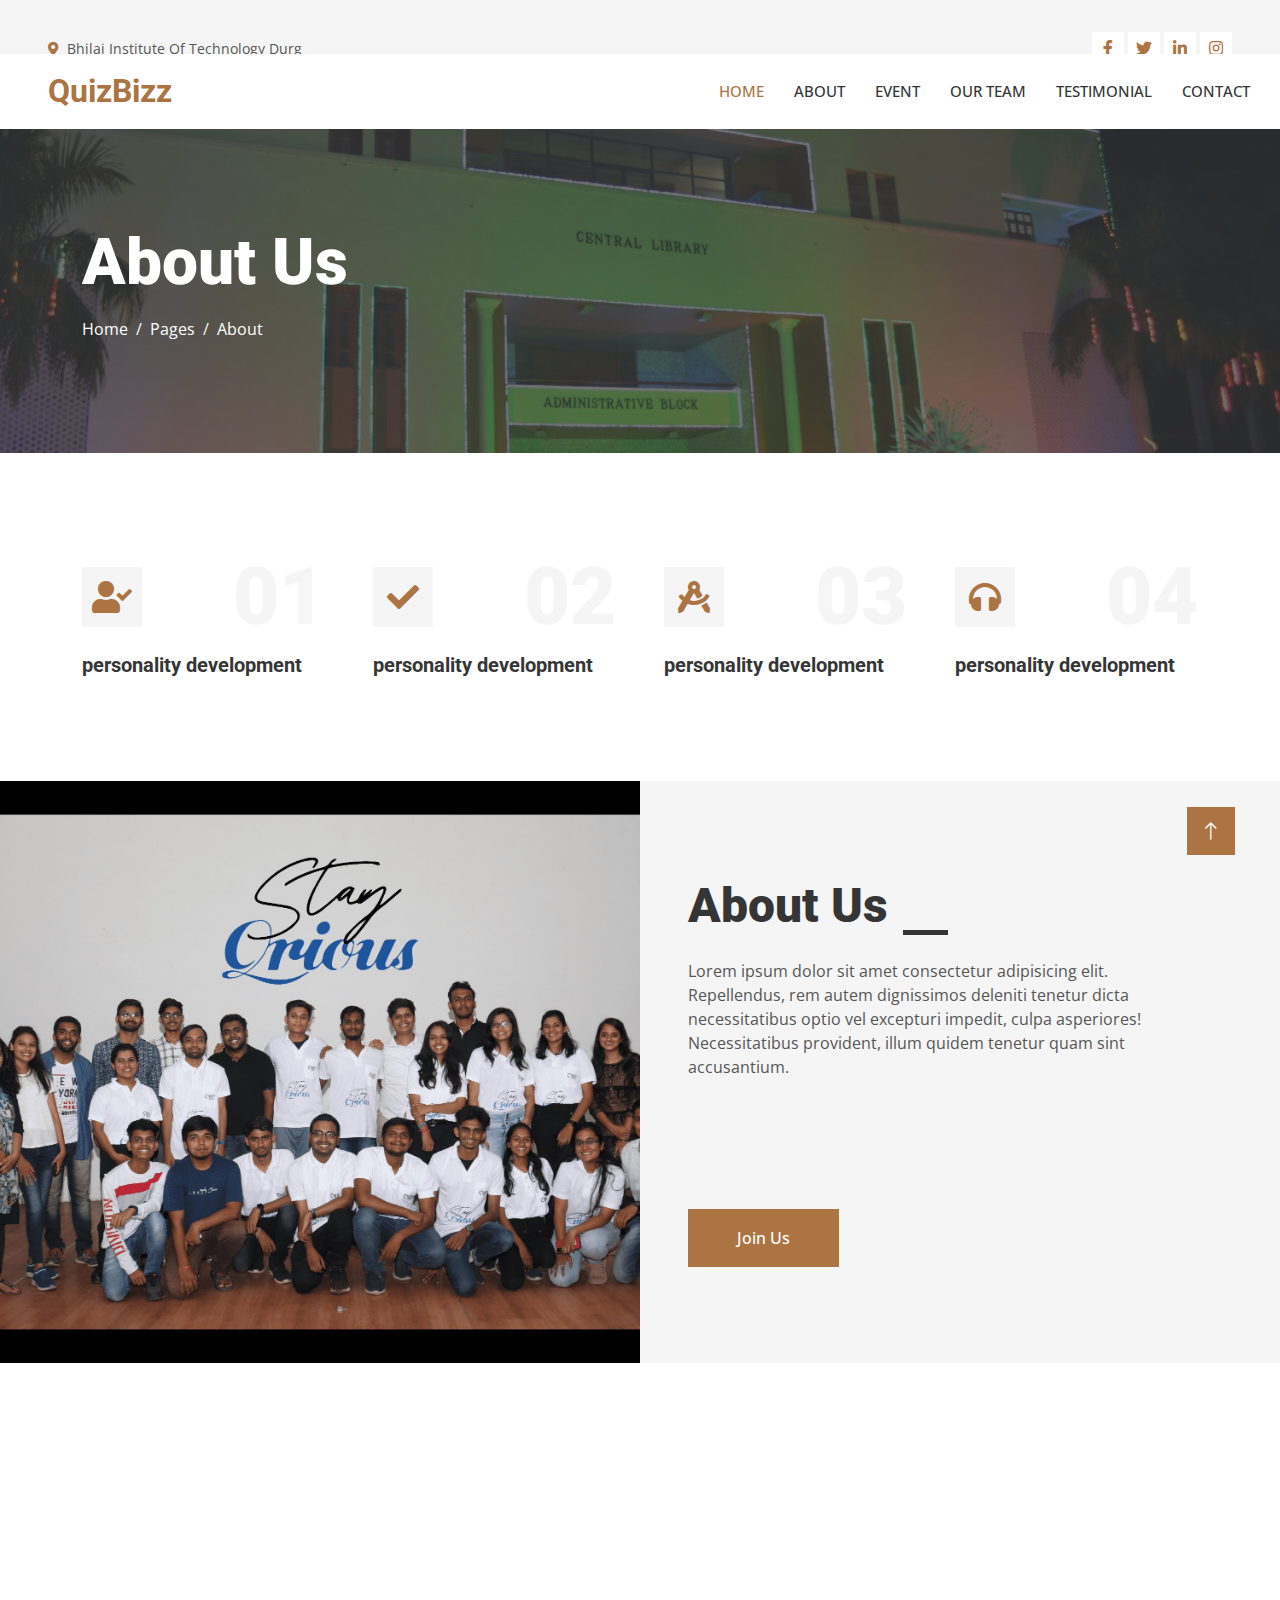
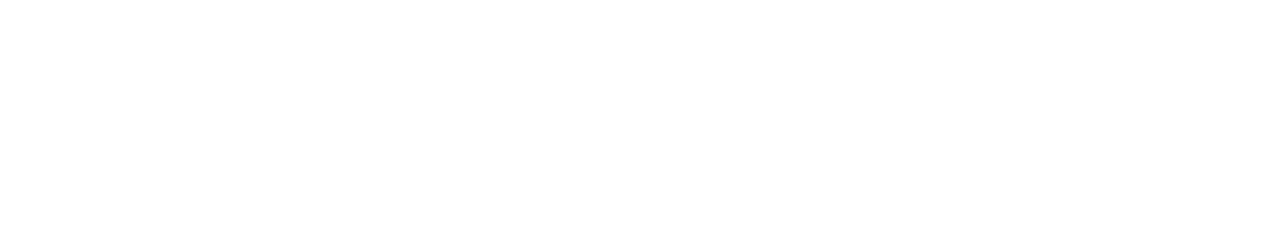
<file: about.html>
<!DOCTYPE html>
<html lang="en">

<head>
    <meta charset="utf-8">
    <title>QUIZBIZZ</title>
    <meta content="width=device-width, initial-scale=1.0" name="viewport">
    <meta content="" name="keywords">
    <meta content="" name="description">

   

    <!-- Google Web Fonts -->
    <link rel="preconnect" href="https://fonts.googleapis.com">
    <link rel="preconnect" href="https://fonts.gstatic.com" crossorigin>
    <link href="https://fonts.googleapis.com/css2?family=Open+Sans:wght@400;500&family=Roboto:wght@500;700;900&display=swap" rel="stylesheet"> 

    <!-- Icon Font Stylesheet -->
    <link href="https://cdnjs.cloudflare.com/ajax/libs/font-awesome/5.10.0/css/all.min.css" rel="stylesheet">
    <link href="https://cdn.jsdelivr.net/npm/bootstrap-icons@1.4.1/font/bootstrap-icons.css" rel="stylesheet">

    <!-- Libraries Stylesheet -->
    <link href="lib/animate/animate.min.css" rel="stylesheet">
    <link href="lib/owlcarousel/assets/owl.carousel.min.css" rel="stylesheet">
    <link href="lib/lightbox/css/lightbox.min.css" rel="stylesheet">

    <!-- Customized Bootstrap Stylesheet -->
    <link href="css/bootstrap.min.css" rel="stylesheet">

    <!-- Template Stylesheet -->
    <link href="css/style.css" rel="stylesheet">
</head>

<body>
    <!-- Spinner Start -->
    <div id="spinner" class="show bg-white position-fixed translate-middle w-100 vh-100 top-50 start-50 d-flex align-items-center justify-content-center">
        <div class="spinner-grow text-primary" style="width: 3rem; height: 3rem;" role="status">
            <span class="sr-only">Loading...</span>
        </div>
    </div>
    <!-- Spinner End -->


    <!-- Topbar Start -->
    <div class="container-fluid bg-light p-0">
        <div class="row gx-0 d-none d-lg-flex">
            <div class="col-lg-7 px-5 text-start">
                <div class="h-100 d-inline-flex align-items-center py-3 me-4">
                    <small class="fa fa-map-marker-alt text-primary me-2"></small>
                    <small>Bhilai Institute Of Technology Durg</small>
                </div>
                <div class="h-100 d-inline-flex align-items-center py-3">
                  
                    
                </div>
            </div>
            <div class="col-lg-5 px-5 text-end">
                <div class="h-100 d-inline-flex align-items-center py-3 me-4">
                  
                </div>
                <div class="h-100 d-inline-flex align-items-center">
                    <a class="btn btn-sm-square bg-white text-primary me-1" href=""><i class="fab fa-facebook-f"></i></a>
                    <a class="btn btn-sm-square bg-white text-primary me-1" href=""><i class="fab fa-twitter"></i></a>
                    <a class="btn btn-sm-square bg-white text-primary me-1" href=""><i class="fab fa-linkedin-in"></i></a>
                    <a class="btn btn-sm-square bg-white text-primary me-0" href=""><i class="fab fa-instagram"></i></a>
                </div>
            </div>
        </div>
    </div>
    <!-- Topbar End -->


    <!-- Navbar Start -->
    <nav class="navbar navbar-expand-lg bg-white navbar-light sticky-top p-0">
        <a href="index.html" class="navbar-brand d-flex align-items-center px-4 px-lg-5">
            <h2 class="m-0 text-primary">QuizBizz</h2>
        </a>
        <button type="button" class="navbar-toggler me-4" data-bs-toggle="collapse"
            data-bs-target="#navbarCollapse">
            <span class="navbar-toggler-icon"></span>
        </button>
        <div class="collapse navbar-collapse" id="navbarCollapse">
            <div class="navbar-nav ms-auto p-4 p-lg-0">
                <a href="index.html" class="nav-item nav-link active">Home</a>
                <a href="about.html" class="nav-item nav-link">About</a>
                <a href="event.html" class="nav-item nav-link">Event</a>
                <a href="team.html" class="nav-item nav-link">Our Team</a>
                <a href="testimonial.html" class="nav-item nav-link">Testimonial</a>
                <a href="contact.html" class="nav-item nav-link">Contact</a>
            </div>
        </div>
    </nav>
    <!-- Navbar End -->


    <!-- Page Header Start -->
    <div class="container-fluid page-header py-5 mb-5">
        <div class="container py-5">
            <h1 class="display-3 text-white mb-3 animated slideInDown">About Us</h1>
            <nav aria-label="breadcrumb animated slideInDown">
                <ol class="breadcrumb">
                    <li class="breadcrumb-item"><a class="text-white" href="#">Home</a></li>
                    <li class="breadcrumb-item"><a class="text-white" href="#">Pages</a></li>
                    <li class="breadcrumb-item text-white active" aria-current="page">About</li>
                </ol>
            </nav>
        </div>
    </div>
    <!-- Page Header End -->


    <!-- Feature Start -->
    <div class="container-xxl py-5">
        <div class="container">
            <div class="row g-5">
                <div class="col-md-6 col-lg-3 wow fadeIn" data-wow-delay="0.1s">
                    <div class="d-flex align-items-center justify-content-between mb-2">
                        <div class="d-flex align-items-center justify-content-center bg-light" style="width: 60px; height: 60px;">
                            <i class="fa fa-user-check fa-2x text-primary"></i>
                        </div>
                        <h1 class="display-1 text-light mb-0">01</h1>
                    </div>
                    <h5>personality development</h5>
                </div>
                <div class="col-md-6 col-lg-3 wow fadeIn" data-wow-delay="0.3s">
                    <div class="d-flex align-items-center justify-content-between mb-2">
                        <div class="d-flex align-items-center justify-content-center bg-light" style="width: 60px; height: 60px;">
                            <i class="fa fa-check fa-2x text-primary"></i>
                        </div>
                        <h1 class="display-1 text-light mb-0">02</h1>
                    </div>
                    <h5>personality development</h5>
                </div>
                <div class="col-md-6 col-lg-3 wow fadeIn" data-wow-delay="0.5s">
                    <div class="d-flex align-items-center justify-content-between mb-2">
                        <div class="d-flex align-items-center justify-content-center bg-light" style="width: 60px; height: 60px;">
                            <i class="fa fa-drafting-compass fa-2x text-primary"></i>
                        </div>
                        <h1 class="display-1 text-light mb-0">03</h1>
                    </div>
                    <h5>personality development</h5>
                </div>
                <div class="col-md-6 col-lg-3 wow fadeIn" data-wow-delay="0.7s">
                    <div class="d-flex align-items-center justify-content-between mb-2">
                        <div class="d-flex align-items-center justify-content-center bg-light" style="width: 60px; height: 60px;">
                            <i class="fa fa-headphones fa-2x text-primary"></i>
                        </div>
                        <h1 class="display-1 text-light mb-0">04</h1>
                    </div>
                    <h5>personality development</h5>
                </div>
            </div>
        </div>
    </div>
    <!-- Feature Start -->



    <!-- About Start -->
    <div class="container-fluid bg-light overflow-hidden my-5 px-lg-0">
        <div class="container about px-lg-0">
            <div class="row g-0 mx-lg-0">
                <div class="col-lg-6 ps-lg-0" style="min-height: 400px;">
                    <div class="position-relative h-100">
                        <img class="position-absolute img-fluid w-100 h-100" src="img/about.jpg" style="object-fit: cover;" alt="">
                    </div>
                </div>
                <div class="col-lg-6 about-text py-5 wow fadeIn" data-wow-delay="0.5s">
                    <div class="p-lg-5 pe-lg-0">
                        <div class="section-title text-start">
                            <h1 class="display-5 mb-4">About Us</h1>
                        </div>
                        <p class="mb-4 pb-2">Lorem ipsum dolor sit amet consectetur adipisicing elit. Repellendus, rem autem dignissimos deleniti tenetur dicta necessitatibus optio vel excepturi impedit, culpa asperiores! Necessitatibus provident, illum quidem tenetur quam sint accusantium.</p>
                        <div class="row g-4 mb-4 pb-2">
                            <div class="col-sm-6 wow fadeIn" data-wow-delay="0.1s">
                                <div class="d-flex align-items-center">
                                    <div class="d-flex flex-shrink-0 align-items-center justify-content-center bg-white" style="width: 60px; height: 60px;">
                                        <i class="fa fa-users fa-2x text-primary"></i>
                                    </div>
                                    <div class="ms-3">
                                        <h2 class="text-primary mb-1" data-toggle="counter-up">1234</h2>
                                        <p class="fw-medium mb-0">Members </p>
                                    </div>
                                </div>
                            </div>
                            <div class="col-sm-6 wow fadeIn" data-wow-delay="0.3s">
                                <div class="d-flex align-items-center">
                                    <div class="d-flex flex-shrink-0 align-items-center justify-content-center bg-white" style="width: 60px; height: 60px;">
                                        <i class="fa fa-check fa-2x text-primary"></i>
                                    </div>
                                    <div class="ms-3">
                                        <h2 class="text-primary mb-1" data-toggle="counter-up">1234</h2>
                                        <p class="fw-medium mb-0">Events Done</p>
                                    </div>
                                </div>
                            </div>
                        </div>
                        <a href="" class="btn btn-primary py-3 px-5">Join Us</a>
                    </div>
                </div>
            </div>
        </div>
    </div>
    <!-- About End -->


        

    <!-- Footer Start -->
    <div class="container-fluid bg-dark text-light footer mt-5 pt-5 wow fadeIn" data-wow-delay="0.1s">
        <div class="container py-5">
            <div class="row g-5">
                <div class="col-lg-3 col-md-6">
                    <h4 class="text-light mb-4">Address</h4>
                    <p class="mb-2"><i class="fa fa-map-marker-alt me-3"></i>Bhilai Institute Of Technology Durg</p>
                    <p class="mb-2"><i class="fa fa-phone-alt me-3"></i>8210754807</p>
                    <p class="mb-2"><i class="fa fa-envelope me-3"></i>pishu1766@gmail.com</p>
                    <div class="d-flex pt-2">
                        <a class="btn btn-outline-light btn-social" href=""><i class="fab fa-twitter"></i></a>
                        <a class="btn btn-outline-light btn-social" href=""><i class="fab fa-facebook-f"></i></a>
                        <a class="btn btn-outline-light btn-social" href=""><i class="fab fa-youtube"></i></a>
                        <a class="btn btn-outline-light btn-social" href=""><i class="fab fa-linkedin-in"></i></a>
                    </div>
                </div>
                <div class="col-lg-3 col-md-6">
                    <h4 class="text-light mb-4">Services</h4>
                    <a class="btn btn-link" href="">personality development</a>
                    <a class="btn btn-link" href="">personality development</a>
                    <a class="btn btn-link" href="">personality development</a>
                    <a class="btn btn-link" href="">personality development</a>
                    <a class="btn btn-link" href="">personality development</a>
                </div>
                <div class="col-lg-3 col-md-6">
                    <h4 class="text-light mb-4">Quick Links</h4>
                    <a class="btn btn-link" href="">About Us</a>
                    <a class="btn btn-link" href="">Contact Us</a>
                    <a class="btn btn-link" href="">Our Services</a>
                    <a class="btn btn-link" href="">Terms & Condition</a>
                    <a class="btn btn-link" href="">Support</a>
                </div>
            </div>
        </div>
        <div class="container">
            <div class="copyright">
                <div class="row">
                    <div class="col-md-6 text-center text-md-start mb-3 mb-md-0">
                        &copy; <a class="border-bottom" href="#">QUIZBIZZ</a>, All Right Reserved.
                    </div>
                    <div class="col-md-6 text-center text-md-end">

                        Designed By <a class="border-bottom" href="">ISHU PATHAK</a>
                    </div>
                </div>
            </div>
        </div>
    </div>
    <!-- Footer End -->


    <!-- Back to Top -->
    <a href="#" class="btn btn-lg btn-primary btn-lg-square rounded-0 back-to-top"><i class="bi bi-arrow-up"></i></a>


    <!-- JavaScript Libraries -->
    <script src="https://code.jquery.com/jquery-3.4.1.min.js"></script>
    <script src="https://cdn.jsdelivr.net/npm/bootstrap@5.0.0/dist/js/bootstrap.bundle.min.js"></script>
    <script src="lib/wow/wow.min.js"></script>
    <script src="lib/easing/easing.min.js"></script>
    <script src="lib/waypoints/waypoints.min.js"></script>
    <script src="lib/counterup/counterup.min.js"></script>
    <script src="lib/owlcarousel/owl.carousel.min.js"></script>
    <script src="lib/isotope/isotope.pkgd.min.js"></script>
    <script src="lib/lightbox/js/lightbox.min.js"></script>

    <!-- Template Javascript -->
    <script src="js/main.js"></script>
</body>

</html>
</file>
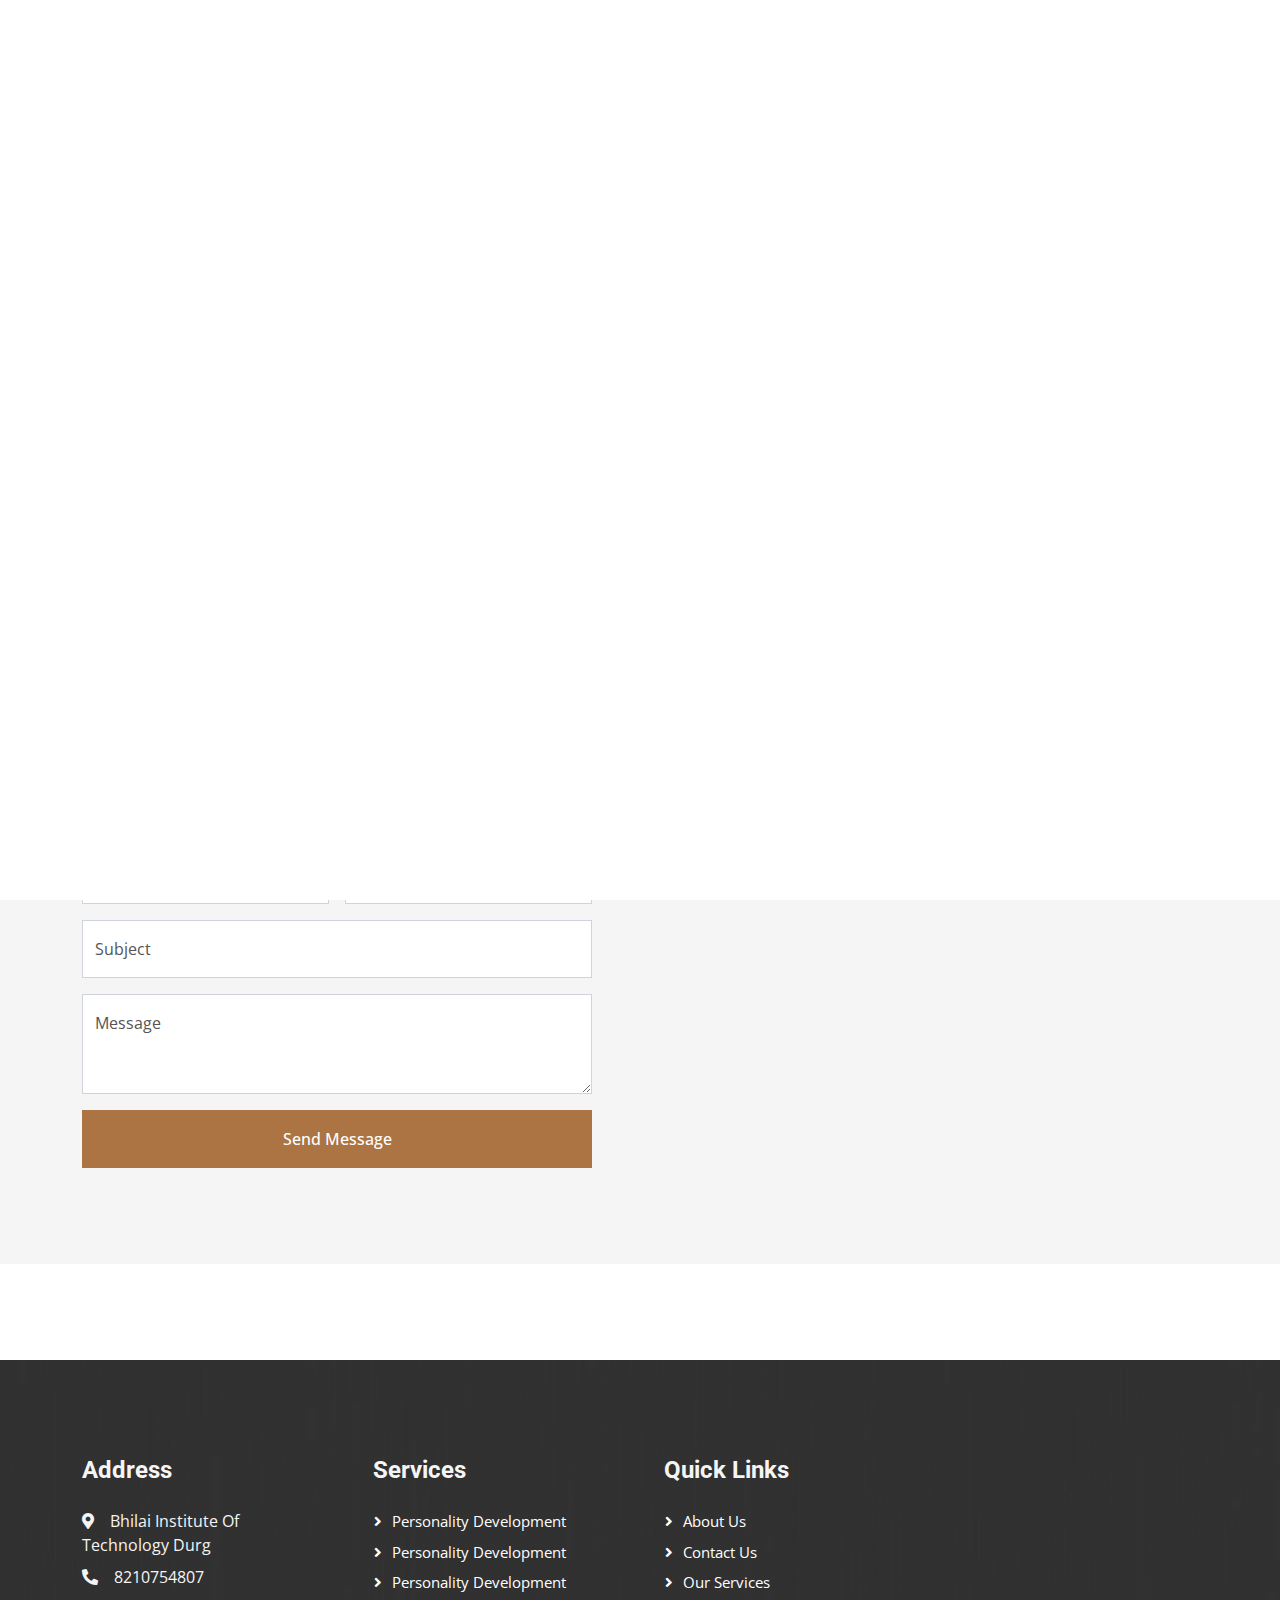
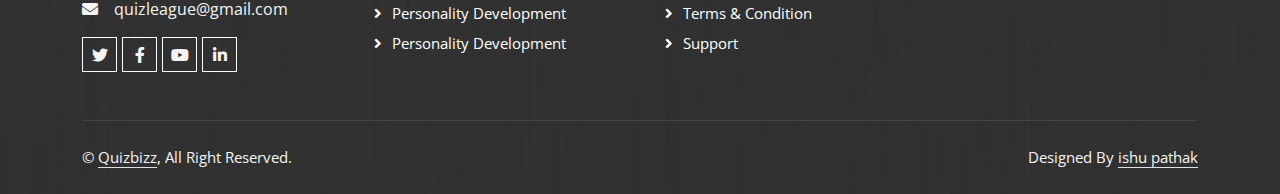
<file: contact.html>
<!DOCTYPE html>
<html lang="en">

<head>
    <meta charset="utf-8">
    <title>QUIZBIZZ</title>
    <meta content="width=device-width, initial-scale=1.0" name="viewport">
    <meta content="" name="keywords">
    <meta content="" name="description">

   

    <!-- Google Web Fonts -->
    <link rel="preconnect" href="https://fonts.googleapis.com">
    <link rel="preconnect" href="https://fonts.gstatic.com" crossorigin>
    <link href="https://fonts.googleapis.com/css2?family=Open+Sans:wght@400;500&family=Roboto:wght@500;700;900&display=swap" rel="stylesheet"> 

    <!-- Icon Font Stylesheet -->
    <link href="https://cdnjs.cloudflare.com/ajax/libs/font-awesome/5.10.0/css/all.min.css" rel="stylesheet">
    <link href="https://cdn.jsdelivr.net/npm/bootstrap-icons@1.4.1/font/bootstrap-icons.css" rel="stylesheet">

    <!-- Libraries Stylesheet -->
    <link href="lib/animate/animate.min.css" rel="stylesheet">
    <link href="lib/owlcarousel/assets/owl.carousel.min.css" rel="stylesheet">
    <link href="lib/lightbox/css/lightbox.min.css" rel="stylesheet">

    <!-- Customized Bootstrap Stylesheet -->
    <link href="css/bootstrap.min.css" rel="stylesheet">

    <!-- Template Stylesheet -->
    <link href="css/style.css" rel="stylesheet">
</head>

<body>
    <!-- Spinner Start -->
    <div id="spinner" class="show bg-white position-fixed translate-middle w-100 vh-100 top-50 start-50 d-flex align-items-center justify-content-center">
        <div class="spinner-grow text-primary" style="width: 3rem; height: 3rem;" role="status">
            <span class="sr-only">Loading...</span>
        </div>
    </div>
    <!-- Spinner End -->


    <!-- Topbar Start -->
    <div class="container-fluid bg-light p-0">
        <div class="row gx-0 d-none d-lg-flex">
            <div class="col-lg-7 px-5 text-start">
                <div class="h-100 d-inline-flex align-items-center py-3 me-4">
                    <small class="fa fa-map-marker-alt text-primary me-2"></small>
                    <small>Bhilai Institute Of Technology Durg</small>
                </div>
            </div>
            <div class="col-lg-5 px-5 text-end">
                <div class="h-100 d-inline-flex align-items-center py-3 me-4">
                  
                </div>
                <div class="h-100 d-inline-flex align-items-center">
                    <a class="btn btn-sm-square bg-white text-primary me-1" href=""><i class="fab fa-facebook-f"></i></a>
                    <a class="btn btn-sm-square bg-white text-primary me-1" href=""><i class="fab fa-twitter"></i></a>
                    <a class="btn btn-sm-square bg-white text-primary me-1" href=""><i class="fab fa-linkedin-in"></i></a>
                    <a class="btn btn-sm-square bg-white text-primary me-0" href=""><i class="fab fa-instagram"></i></a>
                </div>
            </div>
        </div>
    </div>
    <!-- Topbar End -->


    <!-- Navbar Start -->
    <nav class="navbar navbar-expand-lg bg-white navbar-light sticky-top p-0">
        <a href="index.html" class="navbar-brand d-flex align-items-center px-4 px-lg-5">
            <h2 class="m-0 text-primary">QuizBizz</h2>
        </a>
        <button type="button" class="navbar-toggler me-4" data-bs-toggle="collapse"
            data-bs-target="#navbarCollapse">
            <span class="navbar-toggler-icon"></span>
        </button>
        <div class="collapse navbar-collapse" id="navbarCollapse">
            <div class="navbar-nav ms-auto p-4 p-lg-0">
                <a href="index.html" class="nav-item nav-link active">Home</a>
                <a href="about.html" class="nav-item nav-link">About</a>
                <a href="event.html" class="nav-item nav-link">Event</a>
                <a href="team.html" class="nav-item nav-link">Our Team</a>
                <a href="testimonial.html" class="nav-item nav-link">Testimonial</a>
                <a href="contact.html" class="nav-item nav-link">Contact</a>
            </div>
        </div>
    </nav>
    <!-- Navbar End -->


    <!-- Page Header Start -->
    <div class="container-fluid page-header py-5 mb-5">
        <div class="container py-5">
            <h1 class="display-3 text-white mb-3 animated slideInDown">Contact</h1>
            <nav aria-label="breadcrumb animated slideInDown">
                <ol class="breadcrumb">
                    <li class="breadcrumb-item"><a class="text-white" href="#">Home</a></li>
                    <li class="breadcrumb-item"><a class="text-white" href="#">Pages</a></li>
                    <li class="breadcrumb-item text-white active" aria-current="page">Contact</li>
                </ol>
            </nav>
        </div>
    </div>
    <!-- Page Header End -->


    <!-- Contact Start -->
    <div class="container-fluid bg-light overflow-hidden px-lg-0" style="margin: 6rem 0;">
        <div class="container contact px-lg-0">
            <div class="row g-0 mx-lg-0">
                <div class="col-lg-6 contact-text py-5 wow fadeIn" data-wow-delay="0.5s">
                    <div class="p-lg-5 ps-lg-0">
                        <div class="section-title text-start">
                            <h1 class="display-5 mb-4">Contact Us</h1>
                        </div>
                        <p class="mb-4">Lorem ipsum dolor sit amet consectetur adipisicing elit. Debitis nostrum illo eius culpa sequi qui aliquam recusandae vel dignissimos sunt porro repellat quia, dolores animi ullam asperiores eveniet eligendi illum!.</p>
                        <form>
                            <div class="row g-3">
                                <div class="col-md-6">
                                    <div class="form-floating">
                                        <input type="text" class="form-control" id="name" placeholder="Your Name">
                                        <label for="name">Your Name</label>
                                    </div>
                                </div>
                                <div class="col-md-6">
                                    <div class="form-floating">
                                        <input type="email" class="form-control" id="email" placeholder="Your Email">
                                        <label for="email">Your Email</label>
                                    </div>
                                </div>
                                <div class="col-12">
                                    <div class="form-floating">
                                        <input type="text" class="form-control" id="subject" placeholder="Subject">
                                        <label for="subject">Subject</label>
                                    </div>
                                </div>
                                <div class="col-12">
                                    <div class="form-floating">
                                        <textarea class="form-control" placeholder="Leave a message here" id="message" style="height: 100px"></textarea>
                                        <label for="message">Message</label>
                                    </div>
                                </div>
                                <div class="col-12">
                                    <button class="btn btn-primary w-100 py-3" type="submit">Send Message</button>
                                </div>
                            </div>
                        </form>
                    </div>
                </div>
                <div class="col-lg-6 pe-lg-0" style="min-height: 400px;">
                    <div class="mapouter"><div class="gmap_canvas"><iframe class="gmap_iframe" frameborder="0" scrolling="no" marginheight="0" marginwidth="0" src="https://maps.google.com/maps?width=600&amp;height=400&amp;hl=en&amp;q=bhilai institute of techn&amp;t=&amp;z=14&amp;ie=UTF8&amp;iwloc=B&amp;output=embed"></iframe><a href="https://mcpenation.com/"></a></div><style>.mapouter{position:relative;text-align:right;width:600px;height:600px;}.gmap_canvas {overflow:hidden;background:none!important;width:600px;height:600px;}.gmap_iframe {width:600px!important;height:600px!important;}</style></div>
                </div>
            </div>
        </div>
    </div>
    <!-- Contact End -->


    <!-- Footer Start -->
    <div class="container-fluid bg-dark text-light footer pt-5 wow fadeIn" data-wow-delay="0.1s" style="margin-top: 6rem;">
        <div class="container py-5">
            <div class="row g-5">
                <div class="col-lg-3 col-md-6">
                    <h4 class="text-light mb-4">Address</h4>
                    <p class="mb-2"><i class="fa fa-map-marker-alt me-3"></i>Bhilai Institute Of Technology Durg</p>
                    <p class="mb-2"><i class="fa fa-phone-alt me-3"></i>8210754807</p>
                    <p class="mb-2"><i class="fa fa-envelope me-3"></i>quizleague@gmail.com</p>
                    <div class="d-flex pt-2">
                        <a class="btn btn-outline-light btn-social" href=""><i class="fab fa-twitter"></i></a>
                        <a class="btn btn-outline-light btn-social" href=""><i class="fab fa-facebook-f"></i></a>
                        <a class="btn btn-outline-light btn-social" href=""><i class="fab fa-youtube"></i></a>
                        <a class="btn btn-outline-light btn-social" href=""><i class="fab fa-linkedin-in"></i></a>
                    </div>
                </div>
                <div class="col-lg-3 col-md-6">
                    <h4 class="text-light mb-4">Services</h4>
                    <a class="btn btn-link" href="">personality development</a>
                    <a class="btn btn-link" href="">personality development</a>
                    <a class="btn btn-link" href="">personality development</a>
                    <a class="btn btn-link" href="">personality development</a>
                    <a class="btn btn-link" href="">personality development</a>
                </div>
                <div class="col-lg-3 col-md-6">
                    <h4 class="text-light mb-4">Quick Links</h4>
                    <a class="btn btn-link" href="">About Us</a>
                    <a class="btn btn-link" href="">Contact Us</a>
                    <a class="btn btn-link" href="">Our Services</a>
                    <a class="btn btn-link" href="">Terms & Condition</a>
                    <a class="btn btn-link" href="">Support</a>
                </div>
                
            </div>
        </div>
        <div class="container">
            <div class="copyright">
                <div class="row">
                    <div class="col-md-6 text-center text-md-start mb-3 mb-md-0">
                        &copy; <a class="border-bottom" href="#">Quizbizz</a>, All Right Reserved.
                    </div>
                    <div class="col-md-6 text-center text-md-end">
                        
                        Designed By <a class="border-bottom" href="">ishu pathak</a>
                    </div>
                </div>
            </div>
        </div>
    </div>
    <!-- Footer End -->


    <!-- Back to Top -->
    <a href="#" class="btn btn-lg btn-primary btn-lg-square rounded-0 back-to-top"><i class="bi bi-arrow-up"></i></a>


    <!-- JavaScript Libraries -->
    <!-- <script src="https://code.jquery.com/jquery-3.4.1.min.js"></script>
    <script src="https://cdn.jsdelivr.net/npm/bootstrap@5.0.0/dist/js/bootstrap.bundle.min.js"></script>
    <script src="lib/wow/wow.min.js"></script>
    <script src="lib/easing/easing.min.js"></script>
    <script src="lib/waypoints/waypoints.min.js"></script>
    <script src="lib/counterup/counterup.min.js"></script>
    <script src="lib/owlcarousel/owl.carousel.min.js"></script> -->

    <!-- Template Javascript -->
    <script src="js/main.js"></script>
</body>

</html>
</file>
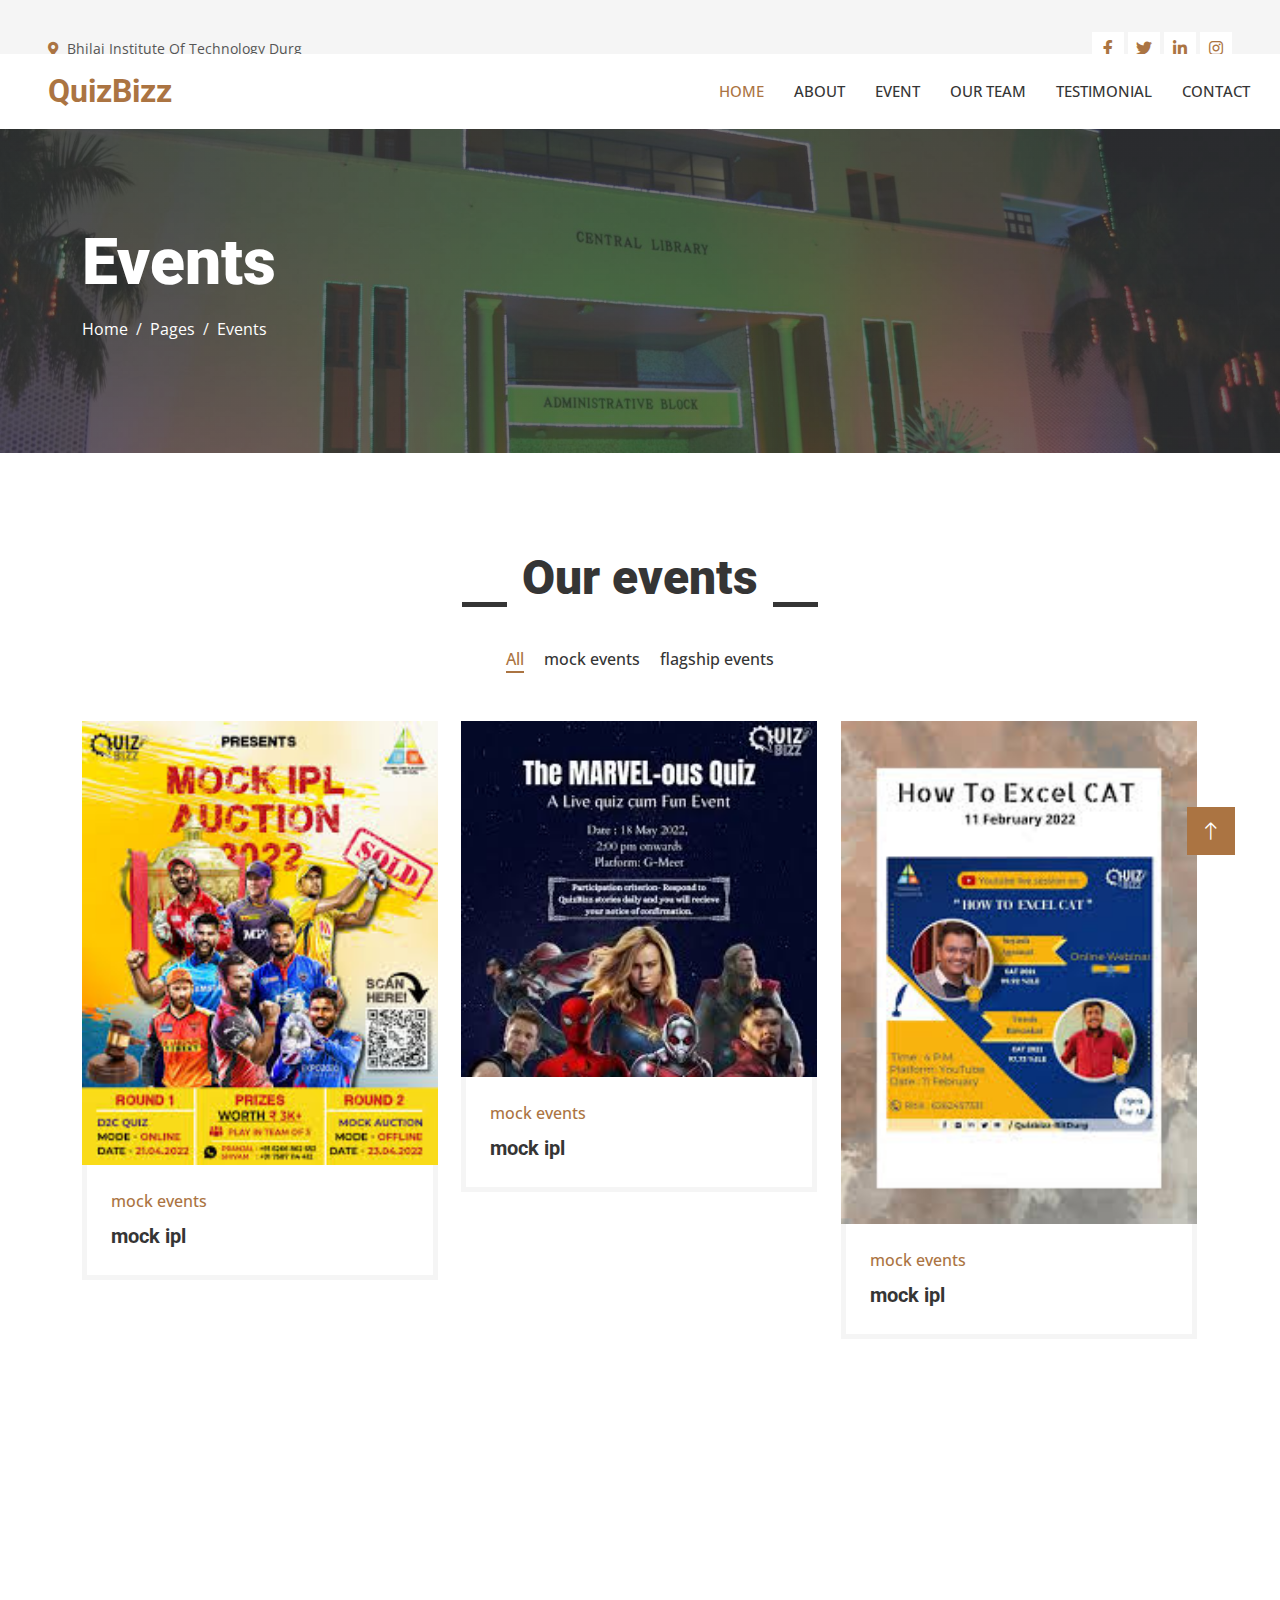
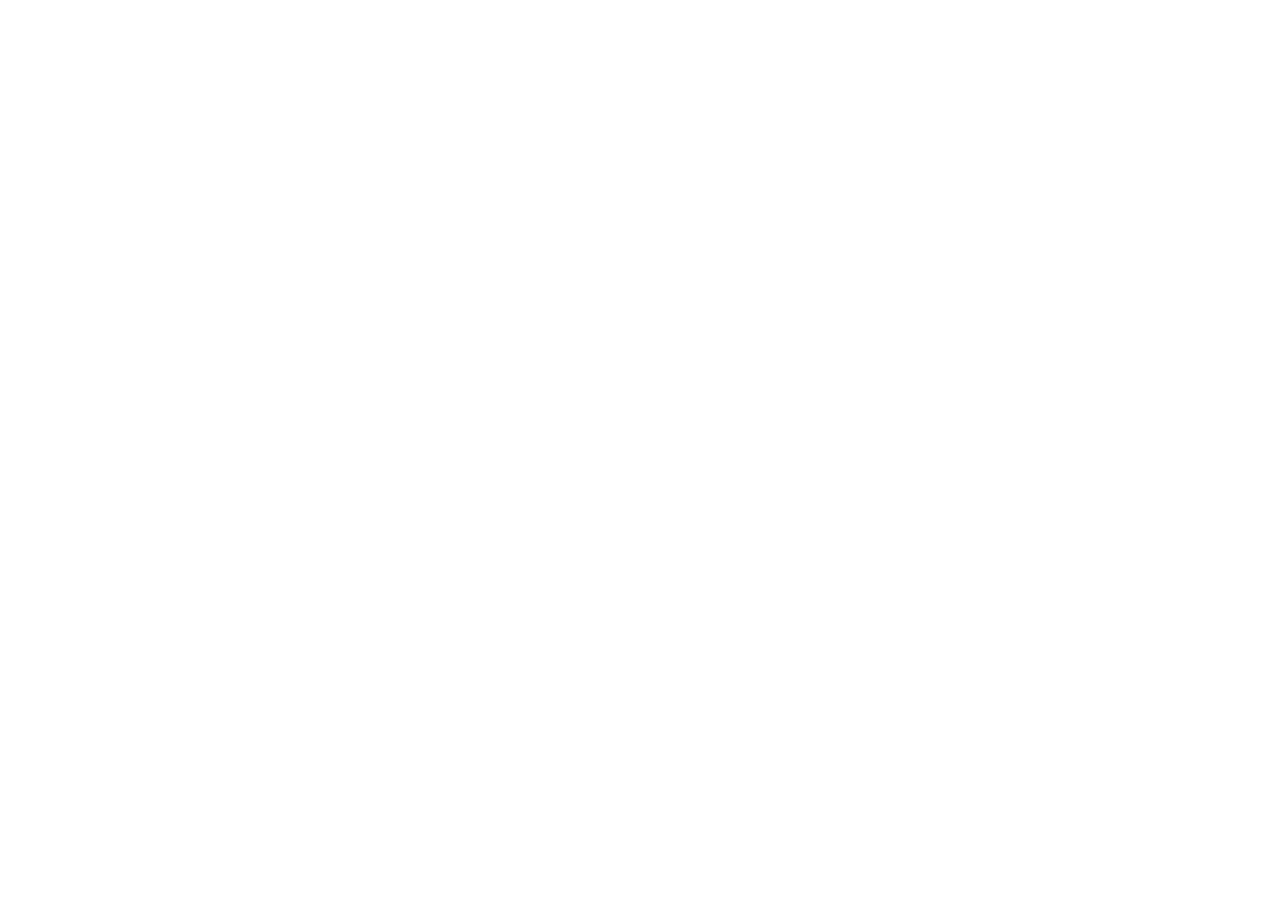
<file: event.html>
<!DOCTYPE html>
<html lang="en">

<head>
    <meta charset="utf-8">
    <title></title>
    <meta content="width=device-width, initial-scale=1.0" name="viewport">
    <meta content="" name="keywords">
    <meta content="" name="description">

  

    <!-- Google Web Fonts -->
    <link rel="preconnect" href="https://fonts.googleapis.com">
    <link rel="preconnect" href="https://fonts.gstatic.com" crossorigin>
    <link href="https://fonts.googleapis.com/css2?family=Open+Sans:wght@400;500&family=Roboto:wght@500;700;900&display=swap" rel="stylesheet"> 

    <!-- Icon Font Stylesheet -->
    <link href="https://cdnjs.cloudflare.com/ajax/libs/font-awesome/5.10.0/css/all.min.css" rel="stylesheet">
    <link href="https://cdn.jsdelivr.net/npm/bootstrap-icons@1.4.1/font/bootstrap-icons.css" rel="stylesheet">

    <!-- Libraries Stylesheet -->
    <link href="lib/animate/animate.min.css" rel="stylesheet">
    <link href="lib/owlcarousel/assets/owl.carousel.min.css" rel="stylesheet">
    <link href="lib/lightbox/css/lightbox.min.css" rel="stylesheet">

    <!-- Customized Bootstrap Stylesheet -->
    <link href="css/bootstrap.min.css" rel="stylesheet">

    <!-- Template Stylesheet -->
    <link href="css/style.css" rel="stylesheet">
</head>

<body>
    <!-- Spinner Start -->
    <div id="spinner" class="show bg-white position-fixed translate-middle w-100 vh-100 top-50 start-50 d-flex align-items-center justify-content-center">
        <div class="spinner-grow text-primary" style="width: 3rem; height: 3rem;" role="status">
            <span class="sr-only">Loading...</span>
        </div>
    </div>
    <!-- Spinner End -->


    <!-- Topbar Start -->
    <div class="container-fluid bg-light p-0">
        <div class="row gx-0 d-none d-lg-flex">
            <div class="col-lg-7 px-5 text-start">
                <div class="h-100 d-inline-flex align-items-center py-3 me-4">
                    <small class="fa fa-map-marker-alt text-primary me-2"></small>
                    <small>Bhilai Institute Of Technology Durg</small>
                </div>
                <div class="h-100 d-inline-flex align-items-center py-3">
                </div>
            </div>
            <div class="col-lg-5 px-5 text-end">
                <div class="h-100 d-inline-flex align-items-center py-3 me-4">
                </div>
                <div class="h-100 d-inline-flex align-items-center">
                    <a class="btn btn-sm-square bg-white text-primary me-1" href=""><i class="fab fa-facebook-f"></i></a>
                    <a class="btn btn-sm-square bg-white text-primary me-1" href=""><i class="fab fa-twitter"></i></a>
                    <a class="btn btn-sm-square bg-white text-primary me-1" href=""><i class="fab fa-linkedin-in"></i></a>
                    <a class="btn btn-sm-square bg-white text-primary me-0" href=""><i class="fab fa-instagram"></i></a>
                </div>
            </div>
        </div>
    </div>
    <!-- Topbar End -->


   <!-- Navbar Start -->
   <nav class="navbar navbar-expand-lg bg-white navbar-light sticky-top p-0">
    <a href="index.html" class="navbar-brand d-flex align-items-center px-4 px-lg-5">
        <h2 class="m-0 text-primary">QuizBizz</h2>
    </a>
    <button type="button" class="navbar-toggler me-4" data-bs-toggle="collapse"
        data-bs-target="#navbarCollapse">
        <span class="navbar-toggler-icon"></span>
    </button>
    <div class="collapse navbar-collapse" id="navbarCollapse">
        <div class="navbar-nav ms-auto p-4 p-lg-0">
            <a href="index.html" class="nav-item nav-link active">Home</a>
            <a href="about.html" class="nav-item nav-link">About</a>
            <a href="event.html" class="nav-item nav-link">Event</a>
            <a href="team.html" class="nav-item nav-link">Our Team</a>
            <a href="testimonial.html" class="nav-item nav-link">Testimonial</a>
            <a href="contact.html" class="nav-item nav-link">Contact</a>
        </div>
    </div>
</nav>
<!-- Navbar End -->


    <!-- Page Header Start -->
    <div class="container-fluid page-header py-5 mb-5">
        <div class="container py-5">
            <h1 class="display-3 text-white mb-3 animated slideInDown">Events</h1>
            <nav aria-label="breadcrumb animated slideInDown">
                <ol class="breadcrumb">
                    <li class="breadcrumb-item"><a class="text-white" href="#">Home</a></li>
                    <li class="breadcrumb-item"><a class="text-white" href="#">Pages</a></li>
                    <li class="breadcrumb-item text-white active" aria-current="page">Events</li>
                </ol>
            </nav>
        </div>
    </div>
    <!-- Page Header End -->


    <!-- event Start -->
    <div class="container-xxl py-5">
        <div class="container">
            <div class="section-title text-center">
                <h1 class="display-5 mb-5">Our events</h1>
            </div>
            <div class="row mt-n2 wow fadeInUp" data-wow-delay="0.3s">
                <div class="col-12 text-center">
                    <ul class="list-inline mb-5" id="portfolio-flters">
                        <li class="mx-2 active" data-filter="*">All</li>
                        <li class="mx-2" data-filter=".first">mock events</li>
                        <li class="mx-2" data-filter=".second">flagship events</li>
                    </ul>
                </div>
            </div>
            <div class="row g-4 portfolio-container">
                <div class="col-lg-4 col-md-6 portfolio-item first wow fadeInUp" data-wow-delay="0.1s">
                    <div class="rounded overflow-hidden">
                        <div class="position-relative overflow-hidden">
                            <img class="img-fluid w-100" src="img/portfolio-1.jpg" alt="">
                            <div class="portfolio-overlay">
                                <a class="btn btn-square btn-outline-light mx-1" href="img/portfolio-1.jpg" data-lightbox="portfolio"><i class="fa fa-eye"></i></a>
                                <a class="btn btn-square btn-outline-light mx-1" href=""><i class="fa fa-link"></i></a>
                            </div>
                        </div>
                        <div class="border border-5 border-light border-top-0 p-4">
                            <p class="text-primary fw-medium mb-2">mock events</p>
                            <h5 class="lh-base mb-0">mock ipl</a>
                        </div>
                    </div>
                </div>
                <div class="col-lg-4 col-md-6 portfolio-item second wow fadeInUp" data-wow-delay="0.3s">
                    <div class="rounded overflow-hidden">
                        <div class="position-relative overflow-hidden">
                            <img class="img-fluid w-100" src="img/portfolio-2.jpg" alt="">
                            <div class="portfolio-overlay">
                                <a class="btn btn-square btn-outline-light mx-1" href="img/portfolio-2.jpg" data-lightbox="portfolio"><i class="fa fa-eye"></i></a>
                                <a class="btn btn-square btn-outline-light mx-1" href=""><i class="fa fa-link"></i></a>
                            </div>
                        </div>
                        <div class="border border-5 border-light border-top-0 p-4">
                            <p class="text-primary fw-medium mb-2">mock events</p>
                            <h5 class="lh-base mb-0">mock ipl</a>
                        </div>
                    </div>
                </div>
                <div class="col-lg-4 col-md-6 portfolio-item first wow fadeInUp" data-wow-delay="0.5s">
                    <div class="rounded overflow-hidden">
                        <div class="position-relative overflow-hidden">
                            <img class="img-fluid w-100" src="img/portfolio-3.jpg" alt="">
                            <div class="portfolio-overlay">
                                <a class="btn btn-square btn-outline-light mx-1" href="img/portfolio-3.jpg" data-lightbox="portfolio"><i class="fa fa-eye"></i></a>
                                <a class="btn btn-square btn-outline-light mx-1" href=""><i class="fa fa-link"></i></a>
                            </div>
                        </div>
                        <div class="border border-5 border-light border-top-0 p-4">
                            <p class="text-primary fw-medium mb-2">mock events</p>
                            <h5 class="lh-base mb-0">mock ipl</h5></a>
                        </div>
                    </div>
                </div>
                <div class="col-lg-4 col-md-6 portfolio-item second wow fadeInUp" data-wow-delay="0.1s">
                    <div class="rounded overflow-hidden">
                        <div class="position-relative overflow-hidden">
                            <img class="img-fluid w-100" src="img/portfolio-4.jpg" alt="">
                            <div class="portfolio-overlay">
                                <a class="btn btn-square btn-outline-light mx-1" href="img/portfolio-4.jpg" data-lightbox="portfolio"><i class="fa fa-eye"></i></a>
                                <a class="btn btn-square btn-outline-light mx-1" href=""><i class="fa fa-link"></i></a>
                            </div>
                        </div>
                        <div class="border border-5 border-light border-top-0 p-4">
                            <p class="text-primary fw-medium mb-2">mock events</p>
                            <h5 class="lh-base mb-0">mock ipl</h5></a>
                        </div>
                    </div>
                </div>
                <div class="col-lg-4 col-md-6 portfolio-item first wow fadeInUp" data-wow-delay="0.3s">
                    <div class="rounded overflow-hidden">
                        <div class="position-relative overflow-hidden">
                            <img class="img-fluid w-100" src="img/portfolio-5.jpg" alt="">
                            <div class="portfolio-overlay">
                                <a class="btn btn-square btn-outline-light mx-1" href="img/portfolio-5.jpg" data-lightbox="portfolio"><i class="fa fa-eye"></i></a>
                                <a class="btn btn-square btn-outline-light mx-1" href=""><i class="fa fa-link"></i></a>
                            </div>
                        </div>
                        <div class="border border-5 border-light border-top-0 p-4">
                            <p class="text-primary fw-medium mb-2">mock events</p>
                            <h5 class="lh-base mb-0">mock ipl</a>
                        </div>
                    </div>
                </div>
                <div class="col-lg-4 col-md-6 portfolio-item second wow fadeInUp" data-wow-delay="0.5s">
                    <div class="rounded overflow-hidden">
                        <div class="position-relative overflow-hidden">
                            <img class="img-fluid w-100" src="img/portfolio-6.jpg" alt="">
                            <div class="portfolio-overlay">
                                <a class="btn btn-square btn-outline-light mx-1" href="img/portfolio-6.jpg" data-lightbox="portfolio"><i class="fa fa-eye"></i></a>
                                <a class="btn btn-square btn-outline-light mx-1" href=""><i class="fa fa-link"></i></a>
                            </div>
                        </div>
                        <div class="border border-5 border-light border-top-0 p-4">
                            <p class="text-primary fw-medium mb-2">mock events</p>
                            <h5 class="lh-base mb-0">mock ipl</a>
                        </div>
                    </div>
                </div>
            </div>
        </div>
    </div>
    <!-- events End -->
        

    <!-- Footer Start -->
    <div class="container-fluid bg-dark text-light footer mt-5 pt-5 wow fadeIn" data-wow-delay="0.1s">
        <div class="container py-5">
            <div class="row g-5">
                <div class="col-lg-3 col-md-6">
                    <h4 class="text-light mb-4">Address</h4>
                    <p class="mb-2"><i class="fa fa-map-marker-alt me-3"></i>BHILAI INSTITUTE OF TECHNOLOGY DURG</p>
                    <p class="mb-2"><i class="fa fa-phone-alt me-3"></i>8210754807</p>
                    <p class="mb-2"><i class="fa fa-envelope me-3"></i>quizleague2020@gmail.com</p>
                    <div class="d-flex pt-2">
                        <a class="btn btn-outline-light btn-social" href=""><i class="fab fa-twitter"></i></a>
                        <a class="btn btn-outline-light btn-social" href=""><i class="fab fa-facebook-f"></i></a>
                        <a class="btn btn-outline-light btn-social" href=""><i class="fab fa-youtube"></i></a>
                        <a class="btn btn-outline-light btn-social" href=""><i class="fab fa-linkedin-in"></i></a>
                    </div>
                </div>
                <div class="col-lg-3 col-md-6">
                    <h4 class="text-light mb-4">Services</h4>
                    <a class="btn btn-link" href="">personality development</a>
                    <a class="btn btn-link" href="">personality development</a>
                    <a class="btn btn-link" href="">personality development</a>
                    <a class="btn btn-link" href="">personality development</a>
                    <a class="btn btn-link" href="">personality development</a>
                </div>
                <div class="col-lg-3 col-md-6">
                    <h4 class="text-light mb-4">Quick Links</h4>
                    <a class="btn btn-link" href="">About Us</a>
                    <a class="btn btn-link" href="">Contact Us</a>
                    <a class="btn btn-link" href="">Our Services</a>
                    <a class="btn btn-link" href="">Terms & Condition</a>
                    <a class="btn btn-link" href="">Support</a>
                </div>
                
            </div>
        </div>
        <div class="container">
            <div class="copyright">
                <div class="row">
                    <div class="col-md-6 text-center text-md-start mb-3 mb-md-0">
                        &copy; <a class="border-bottom" href="#">QuizBizz</a>, All Right Reserved.
                    </div>
                    <div class="col-md-6 text-center text-md-end">
                        
                        Designed By <a class="border-bottom" href="https://htmlcodex.com">Ishu Pathak</a>
                    </div>
                </div>
            </div>
        </div>
    </div>
    <!-- Footer End -->


    <!-- Back to Top -->
    <a href="#" class="btn btn-lg btn-primary btn-lg-square rounded-0 back-to-top"><i class="bi bi-arrow-up"></i></a>


    <!-- JavaScript Libraries -->
    <script src="https://code.jquery.com/jquery-3.4.1.min.js"></script>
    <script src="https://cdn.jsdelivr.net/npm/bootstrap@5.0.0/dist/js/bootstrap.bundle.min.js"></script>
    <script src="lib/wow/wow.min.js"></script>
    <script src="lib/easing/easing.min.js"></script>
    <script src="lib/waypoints/waypoints.min.js"></script>
    <script src="lib/counterup/counterup.min.js"></script>
    <script src="lib/owlcarousel/owl.carousel.min.js"></script>
    <script src="lib/isotope/isotope.pkgd.min.js"></script>
    <script src="lib/lightbox/js/lightbox.min.js"></script>

    <!-- Template Javascript -->
    <script src="js/main.js"></script>
</body>

</html>
</file>
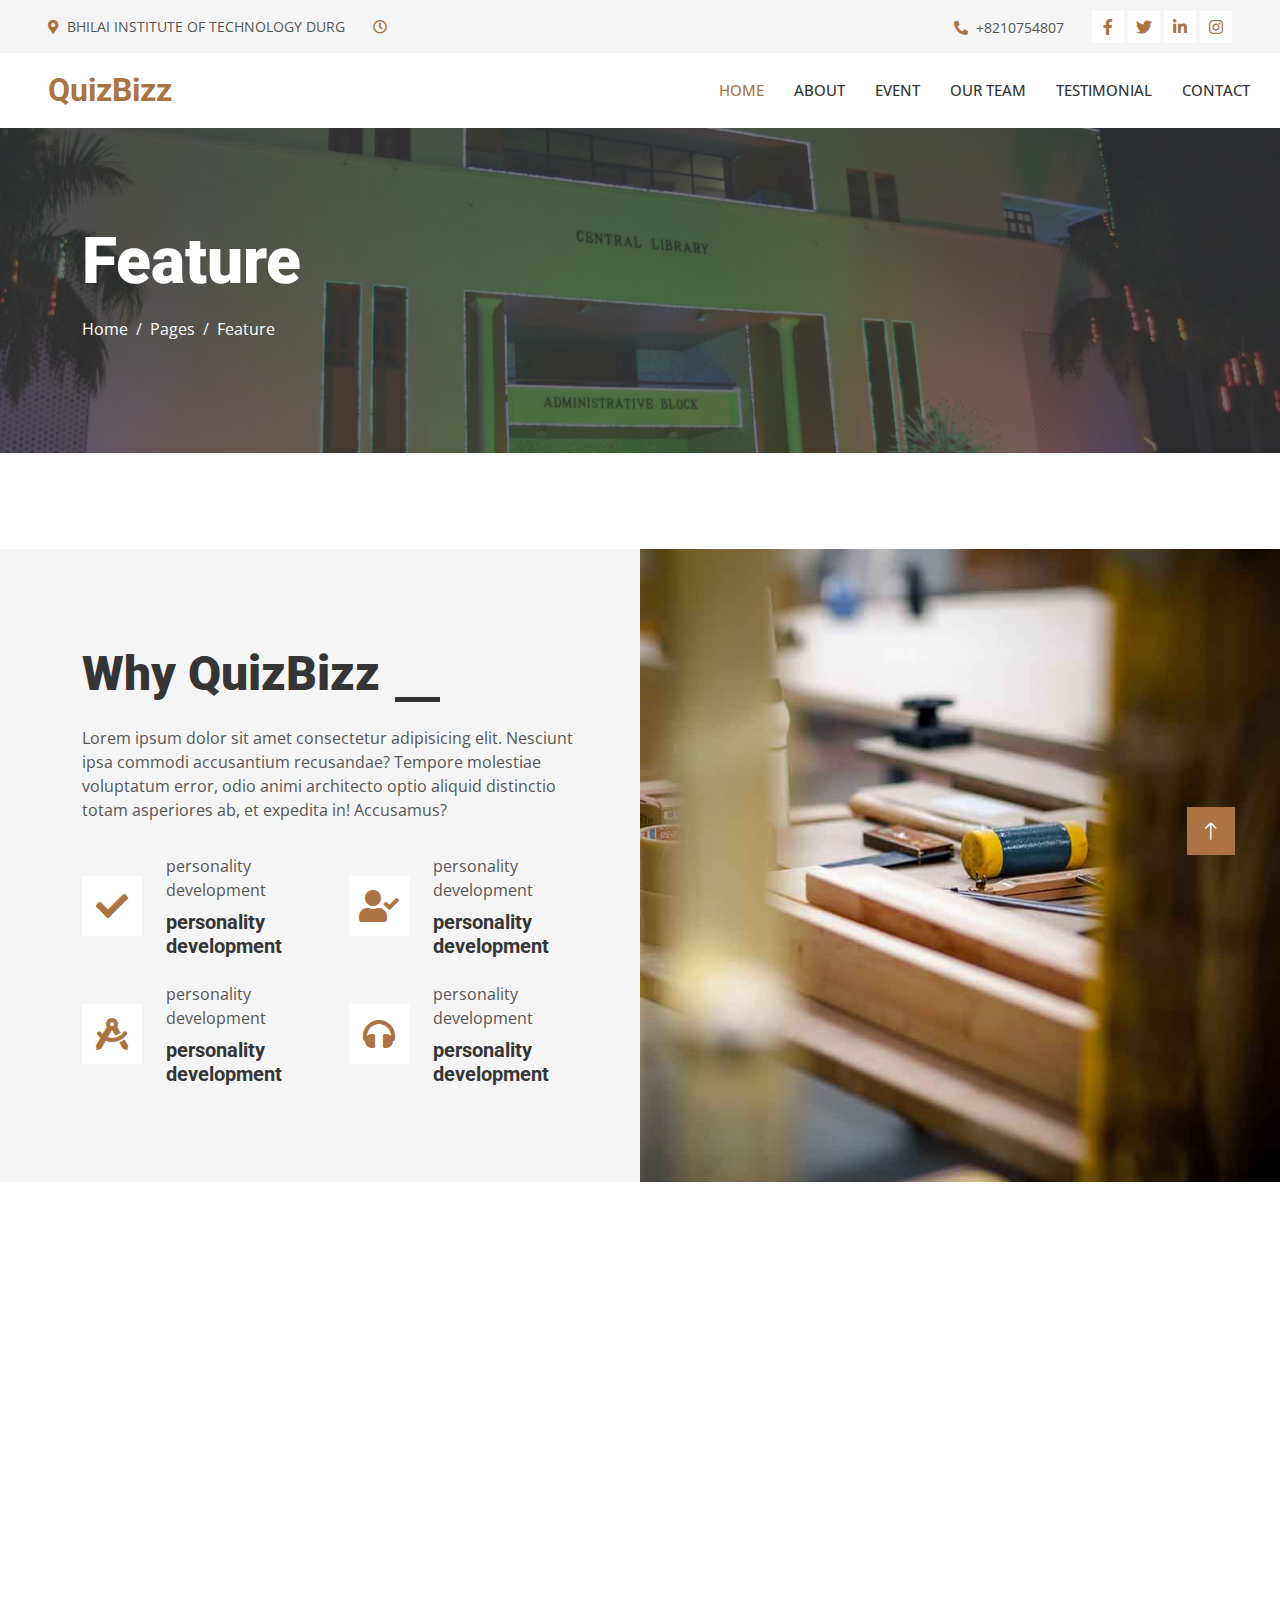
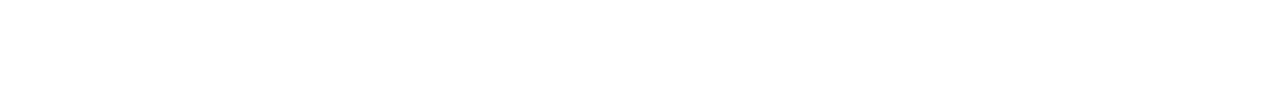
<file: feature.html>
<!DOCTYPE html>
<html lang="en">

<head>
    <meta charset="utf-8">
    <title>QUIZBIZZ</title>
    <meta content="width=device-width, initial-scale=1.0" name="viewport">
    <meta content="" name="keywords">
    <meta content="" name="description">

  

    <!-- Google Web Fonts -->
    <link rel="preconnect" href="https://fonts.googleapis.com">
    <link rel="preconnect" href="https://fonts.gstatic.com" crossorigin>
    <link href="https://fonts.googleapis.com/css2?family=Open+Sans:wght@400;500&family=Roboto:wght@500;700;900&display=swap" rel="stylesheet"> 

    <!-- Icon Font Stylesheet -->
    <link href="https://cdnjs.cloudflare.com/ajax/libs/font-awesome/5.10.0/css/all.min.css" rel="stylesheet">
    <link href="https://cdn.jsdelivr.net/npm/bootstrap-icons@1.4.1/font/bootstrap-icons.css" rel="stylesheet">

    <!-- Libraries Stylesheet -->
    <link href="lib/animate/animate.min.css" rel="stylesheet">
    <link href="lib/owlcarousel/assets/owl.carousel.min.css" rel="stylesheet">
    <link href="lib/lightbox/css/lightbox.min.css" rel="stylesheet">

    <!-- Customized Bootstrap Stylesheet -->
    <link href="css/bootstrap.min.css" rel="stylesheet">

    <!-- Template Stylesheet -->
    <link href="css/style.css" rel="stylesheet">
</head>

<body>
    <!-- Spinner Start -->
    <div id="spinner" class="show bg-white position-fixed translate-middle w-100 vh-100 top-50 start-50 d-flex align-items-center justify-content-center">
        <div class="spinner-grow text-primary" style="width: 3rem; height: 3rem;" role="status">
            <span class="sr-only">Loading...</span>
        </div>
    </div>
    <!-- Spinner End -->


    <!-- Topbar Start -->
    <div class="container-fluid bg-light p-0">
        <div class="row gx-0 d-none d-lg-flex">
            <div class="col-lg-7 px-5 text-start">
                <div class="h-100 d-inline-flex align-items-center py-3 me-4">
                    <small class="fa fa-map-marker-alt text-primary me-2"></small>
                    <small>BHILAI INSTITUTE OF TECHNOLOGY DURG </small>
                </div>
                <div class="h-100 d-inline-flex align-items-center py-3">
                    <small class="far fa-clock text-primary me-2"></small>
                </div>
            </div>
            <div class="col-lg-5 px-5 text-end">
                <div class="h-100 d-inline-flex align-items-center py-3 me-4">
                    <small class="fa fa-phone-alt text-primary me-2"></small>
                    <small>+8210754807</small>
                </div>
                <div class="h-100 d-inline-flex align-items-center">
                    <a class="btn btn-sm-square bg-white text-primary me-1" href=""><i class="fab fa-facebook-f"></i></a>
                    <a class="btn btn-sm-square bg-white text-primary me-1" href=""><i class="fab fa-twitter"></i></a>
                    <a class="btn btn-sm-square bg-white text-primary me-1" href=""><i class="fab fa-linkedin-in"></i></a>
                    <a class="btn btn-sm-square bg-white text-primary me-0" href=""><i class="fab fa-instagram"></i></a>
                </div>
            </div>
        </div>
    </div>
    <!-- Topbar End -->


 <!-- Navbar Start -->
 <nav class="navbar navbar-expand-lg bg-white navbar-light sticky-top p-0">
    <a href="index.html" class="navbar-brand d-flex align-items-center px-4 px-lg-5">
        <h2 class="m-0 text-primary">QuizBizz</h2>
    </a>
    <button type="button" class="navbar-toggler me-4" data-bs-toggle="collapse"
        data-bs-target="#navbarCollapse">
        <span class="navbar-toggler-icon"></span>
    </button>
    <div class="collapse navbar-collapse" id="navbarCollapse">
        <div class="navbar-nav ms-auto p-4 p-lg-0">
            <a href="index.html" class="nav-item nav-link active">Home</a>
            <a href="about.html" class="nav-item nav-link">About</a>
            <a href="event.html" class="nav-item nav-link">Event</a>
            <a href="team.html" class="nav-item nav-link">Our Team</a>
            <a href="testimonial.html" class="nav-item nav-link">Testimonial</a>
            <a href="contact.html" class="nav-item nav-link">Contact</a>
        </div>
    </div>
</nav>
<!-- Navbar End -->


    <!-- Page Header Start -->
    <div class="container-fluid page-header py-5 mb-5">
        <div class="container py-5">
            <h1 class="display-3 text-white mb-3 animated slideInDown">Feature</h1>
            <nav aria-label="breadcrumb animated slideInDown">
                <ol class="breadcrumb">
                    <li class="breadcrumb-item"><a class="text-white" href="#">Home</a></li>
                    <li class="breadcrumb-item"><a class="text-white" href="#">Pages</a></li>
                    <li class="breadcrumb-item text-white active" aria-current="page">Feature</li>
                </ol>
            </nav>
        </div>
    </div>
    <!-- Page Header End -->


    <!-- Feature Start -->
    <div class="container-fluid bg-light overflow-hidden px-lg-0" style="margin: 6rem 0;">
        <div class="container feature px-lg-0">
            <div class="row g-0 mx-lg-0">
                <div class="col-lg-6 feature-text py-5 wow fadeIn" data-wow-delay="0.5s">
                    <div class="p-lg-5 ps-lg-0">
                        <div class="section-title text-start">
                            <h1 class="display-5 mb-4">Why  QuizBizz</h1>
                        </div>
                        <p class="mb-4 pb-2">Lorem ipsum dolor sit amet consectetur adipisicing elit. Nesciunt ipsa commodi accusantium recusandae? Tempore molestiae voluptatum error, odio animi architecto optio aliquid distinctio totam asperiores ab, et expedita in! Accusamus?</p>
                        <div class="row g-4">
                            <div class="col-6">
                                <div class="d-flex align-items-center">
                                    <div class="d-flex flex-shrink-0 align-items-center justify-content-center bg-white" style="width: 60px; height: 60px;">
                                        <i class="fa fa-check fa-2x text-primary"></i>
                                    </div>
                                    <div class="ms-4">
                                        <p class="mb-2">personality development</p>
                                        <h5 class="mb-0">personality development</h5>
                                    </div>
                                </div>
                            </div>
                            <div class="col-6">
                                <div class="d-flex align-items-center">
                                    <div class="d-flex flex-shrink-0 align-items-center justify-content-center bg-white" style="width: 60px; height: 60px;">
                                        <i class="fa fa-user-check fa-2x text-primary"></i>
                                    </div>
                                    <div class="ms-4">
                                        <p class="mb-2">personality development</p>
                                        <h5 class="mb-0">personality development</h5>
                                    </div>
                                </div>
                            </div>
                            <div class="col-6">
                                <div class="d-flex align-items-center">
                                    <div class="d-flex flex-shrink-0 align-items-center justify-content-center bg-white" style="width: 60px; height: 60px;">
                                        <i class="fa fa-drafting-compass fa-2x text-primary"></i>
                                    </div>
                                    <div class="ms-4">
                                        <p class="mb-2">personality development</p>
                                        <h5 class="mb-0">personality development</h5>
                                    </div>
                                </div>
                            </div>
                            <div class="col-6">
                                <div class="d-flex align-items-center">
                                    <div class="d-flex flex-shrink-0 align-items-center justify-content-center bg-white" style="width: 60px; height: 60px;">
                                        <i class="fa fa-headphones fa-2x text-primary"></i>
                                    </div>
                                    <div class="ms-4">
                                        <p class="mb-2">personality development</p>
                                        <h5 class="mb-0">personality development</h5>
                                    </div>
                                </div>
                            </div>
                        </div>
                    </div>
                </div>
                <div class="col-lg-6 pe-lg-0" style="min-height: 400px;">
                    <div class="position-relative h-100">
                        <img class="position-absolute img-fluid w-100 h-100" src="img/feature.jpg" style="object-fit: cover;" alt="">
                    </div>
                </div>
            </div>
        </div>
    </div>
    <!-- Feature End -->
        

    <!-- Footer Start -->
    <div class="container-fluid bg-dark text-light footer mt-5 pt-5 wow fadeIn" data-wow-delay="0.1s">
        <div class="container py-5">
            <div class="row g-5">
                <div class="col-lg-3 col-md-6">
                    <h4 class="text-light mb-4">Address</h4>
                    <p class="mb-2"><i class="fa fa-map-marker-alt me-3"></i>Bhilai Institute Of Technology Durg</p>
                    <p class="mb-2"><i class="fa fa-phone-alt me-3"></i>+8210754807</p>
                    <p class="mb-2"><i class="fa fa-envelope me-3"></i>quizleague2020@gmail.com</p>
                    <div class="d-flex pt-2">
                        <a class="btn btn-outline-light btn-social" href=""><i class="fab fa-twitter"></i></a>
                        <a class="btn btn-outline-light btn-social" href=""><i class="fab fa-facebook-f"></i></a>
                        <a class="btn btn-outline-light btn-social" href=""><i class="fab fa-youtube"></i></a>
                        <a class="btn btn-outline-light btn-social" href=""><i class="fab fa-linkedin-in"></i></a>
                    </div>
                </div>
                <div class="col-lg-3 col-md-6">
                    <h4 class="text-light mb-4">Services</h4>
                    <a class="btn btn-link" href="">personality development</a>
                    <a class="btn btn-link" href="">personality development</a>
                    <a class="btn btn-link" href="">personality development</a>
                    <a class="btn btn-link" href="">personality development</a>
                    <a class="btn btn-link" href="">personality development</a>
                </div>
                <div class="col-lg-3 col-md-6">
                    <h4 class="text-light mb-4">Quick Links</h4>
                    <a class="btn btn-link" href="">About Us</a>
                    <a class="btn btn-link" href="">Contact Us</a>
                    <a class="btn btn-link" href="">Our Services</a>
                    <a class="btn btn-link" href="">Terms & Condition</a>
                    <a class="btn btn-link" href="">Support</a>
                </div>
            </div>
        </div>
        <div class="container">
            <div class="copyright">
                <div class="row">
                    <div class="col-md-6 text-center text-md-start mb-3 mb-md-0">
                        &copy; <a class="border-bottom" href="#">QuizBizz</a>, All Right Reserved.
                    </div>
                    <div class="col-md-6 text-center text-md-end">
                        Designed By <a class="border-bottom" href="">Ishu Pathak</a>
                    </div>
                </div>
            </div>
        </div>
    </div>
    <!-- Footer End -->


    <!-- Back to Top -->
    <a href="#" class="btn btn-lg btn-primary btn-lg-square rounded-0 back-to-top"><i class="bi bi-arrow-up"></i></a>


    <!-- JavaScript Libraries -->
    <script src="https://code.jquery.com/jquery-3.4.1.min.js"></script>
    <script src="https://cdn.jsdelivr.net/npm/bootstrap@5.0.0/dist/js/bootstrap.bundle.min.js"></script>
    <script src="lib/wow/wow.min.js"></script>
    <script src="lib/easing/easing.min.js"></script>
    <script src="lib/waypoints/waypoints.min.js"></script>
    <script src="lib/counterup/counterup.min.js"></script>
    <script src="lib/owlcarousel/owl.carousel.min.js"></script>
    <script src="lib/isotope/isotope.pkgd.min.js"></script>
    <script src="lib/lightbox/js/lightbox.min.js"></script>

    <!-- Template Javascript -->
    <script src="js/main.js"></script>
</body>

</html>
</file>
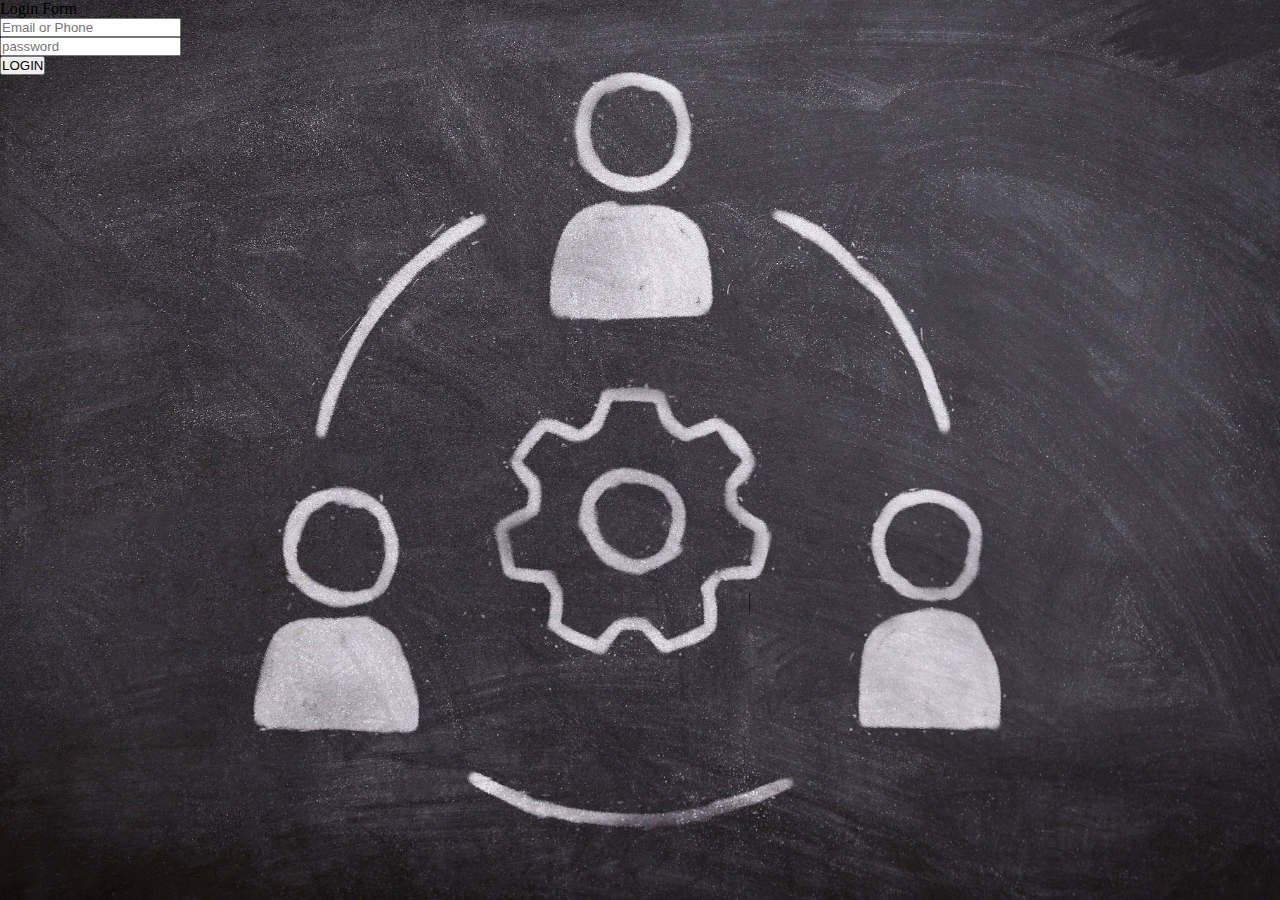
<file: login.html>
<html lang="en">

<head>
    <meta charset="UTF-8">
    <meta http-equiv="X-UA-Compatible" content="IE=edge">
    <meta name="viewport" content="width=device-width, initial-scale=1.0">
    <title>LOG IN | QuizBizz </title>
    <link rel="stylesheet" href="style.css">
</head>

<body>
    <div class="bg-img">
        <div class="content">
            <header>Login Form</header>
            <form action="#">
                <div class="field">
                    <span></span>
                    <input type="text" placeholder="Email or Phone">
                </div>

                <div class="field">
                    <span></span>
                    <input type="password" placeholder="password">
                </div>

                <div class="field">
                    <span></span>
                    <input type="submit" value="LOGIN">
                </div>
            </form>
        </div>
    </div>
</body>

</html>
</file>
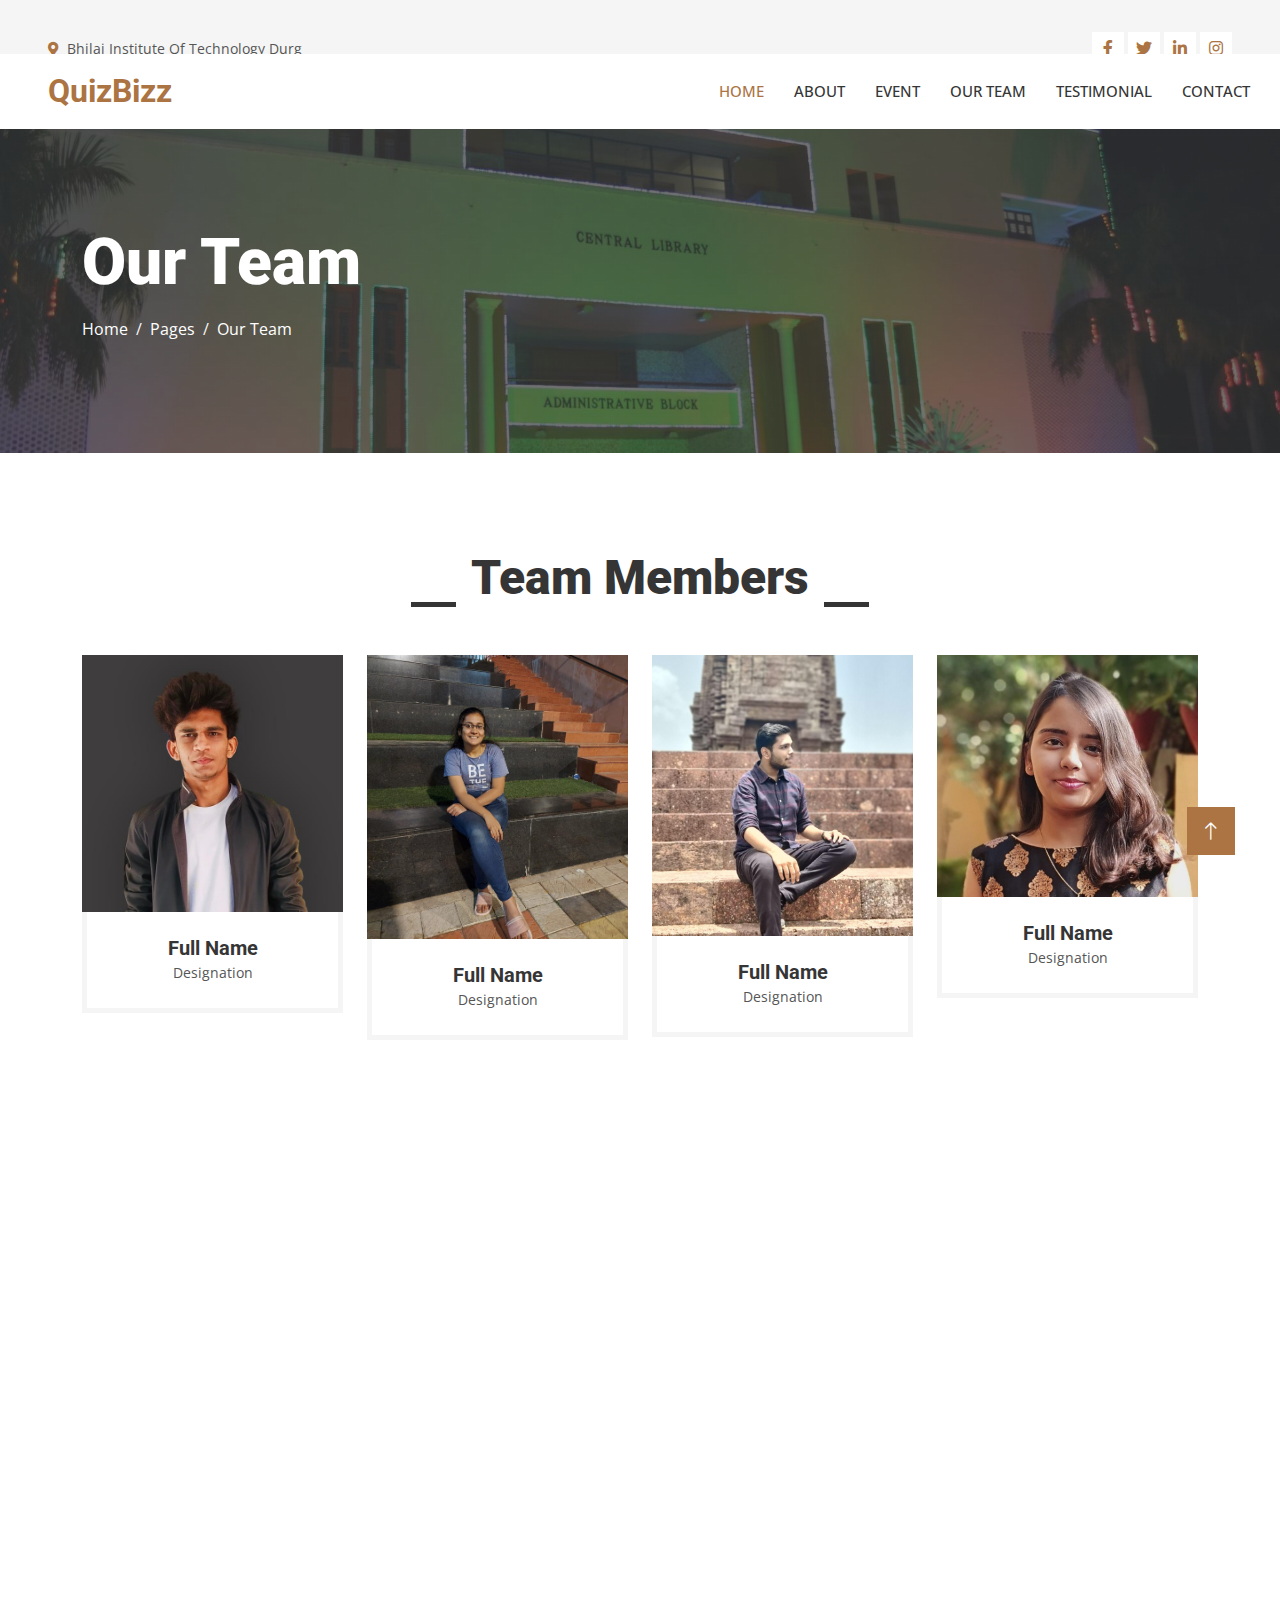
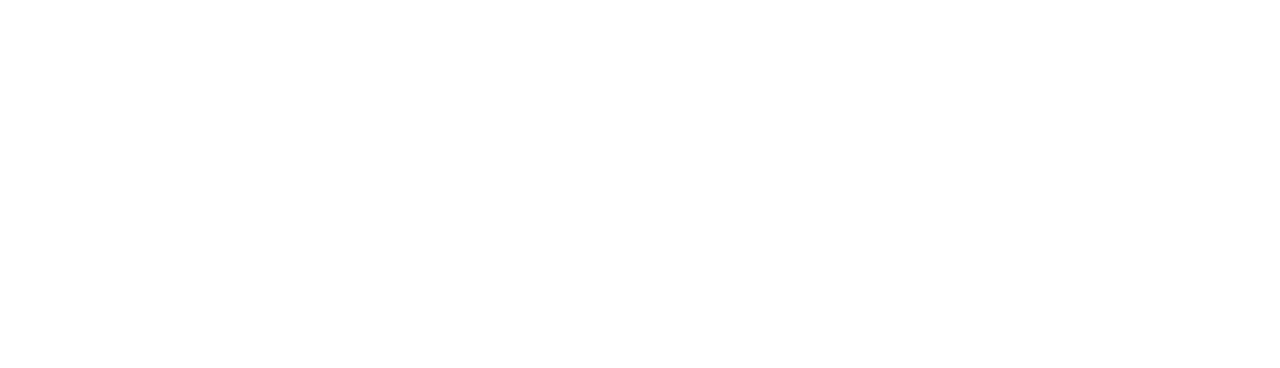
<file: team.html>
<!DOCTYPE html>
<html lang="en">

<head>
    <meta charset="utf-8">
    <title>QUIZBIZZ</title>
    <meta content="width=device-width, initial-scale=1.0" name="viewport">
    <meta content="" name="keywords">
    <meta content="" name="description">

    <!-- Google Web Fonts -->
    <link rel="preconnect" href="https://fonts.googleapis.com">
    <link rel="preconnect" href="https://fonts.gstatic.com" crossorigin>
    <link href="https://fonts.googleapis.com/css2?family=Open+Sans:wght@400;500&family=Roboto:wght@500;700;900&display=swap" rel="stylesheet"> 

    <!-- Icon Font Stylesheet -->
    <link href="https://cdnjs.cloudflare.com/ajax/libs/font-awesome/5.10.0/css/all.min.css" rel="stylesheet">
    <link href="https://cdn.jsdelivr.net/npm/bootstrap-icons@1.4.1/font/bootstrap-icons.css" rel="stylesheet">

    <!-- Libraries Stylesheet -->
    <link href="lib/animate/animate.min.css" rel="stylesheet">
    <link href="lib/owlcarousel/assets/owl.carousel.min.css" rel="stylesheet">
    <link href="lib/lightbox/css/lightbox.min.css" rel="stylesheet">

    <!-- Customized Bootstrap Stylesheet -->
    <link href="css/bootstrap.min.css" rel="stylesheet">

    <!-- Template Stylesheet -->
    <link href="css/style.css" rel="stylesheet">
</head>

<body>
    <!-- Spinner Start -->
    <div id="spinner" class="show bg-white position-fixed translate-middle w-100 vh-100 top-50 start-50 d-flex align-items-center justify-content-center">
        <div class="spinner-grow text-primary" style="width: 3rem; height: 3rem;" role="status">
            <span class="sr-only">Loading...</span>
        </div>
    </div>
    <!-- Spinner End -->


    <!-- Topbar Start -->
    <div class="container-fluid bg-light p-0">
        <div class="row gx-0 d-none d-lg-flex">
            <div class="col-lg-7 px-5 text-start">
                <div class="h-100 d-inline-flex align-items-center py-3 me-4">
                    <small class="fa fa-map-marker-alt text-primary me-2"></small>
                    <small>Bhilai Institute Of Technology Durg</small>
                </div>
                <div class="h-100 d-inline-flex align-items-center py-3">
                   
                </div>
            </div>
            <div class="col-lg-5 px-5 text-end">
                <div class="h-100 d-inline-flex align-items-center py-3 me-4">
                    
                </div>
                <div class="h-100 d-inline-flex align-items-center">
                    <a class="btn btn-sm-square bg-white text-primary me-1" href=""><i class="fab fa-facebook-f"></i></a>
                    <a class="btn btn-sm-square bg-white text-primary me-1" href=""><i class="fab fa-twitter"></i></a>
                    <a class="btn btn-sm-square bg-white text-primary me-1" href=""><i class="fab fa-linkedin-in"></i></a>
                    <a class="btn btn-sm-square bg-white text-primary me-0" href=""><i class="fab fa-instagram"></i></a>
                </div>
            </div>
        </div>
    </div>
    <!-- Topbar End -->

    <!-- Navbar Start -->
    <nav class="navbar navbar-expand-lg bg-white navbar-light sticky-top p-0">
        <a href="index.html" class="navbar-brand d-flex align-items-center px-4 px-lg-5">
            <h2 class="m-0 text-primary">QuizBizz</h2>
        </a>
        <button type="button" class="navbar-toggler me-4" data-bs-toggle="collapse"
            data-bs-target="#navbarCollapse">
            <span class="navbar-toggler-icon"></span>
        </button>
        <div class="collapse navbar-collapse" id="navbarCollapse">
            <div class="navbar-nav ms-auto p-4 p-lg-0">
                <a href="index.html" class="nav-item nav-link active">Home</a>
                <a href="about.html" class="nav-item nav-link">About</a>
                <a href="event.html" class="nav-item nav-link">Event</a>
                <a href="team.html" class="nav-item nav-link">Our Team</a>
                <a href="testimonial.html" class="nav-item nav-link">Testimonial</a>
                <a href="contact.html" class="nav-item nav-link">Contact</a>
            </div>
        </div>
    </nav>
    <!-- Navbar End -->


   


    <!-- Page Header Start -->
    <div class="container-fluid page-header py-5 mb-5">
        <div class="container py-5">
            <h1 class="display-3 text-white mb-3 animated slideInDown">Our Team</h1>
            <nav aria-label="breadcrumb animated slideInDown">
                <ol class="breadcrumb">
                    <li class="breadcrumb-item"><a class="text-white" href="#">Home</a></li>
                    <li class="breadcrumb-item"><a class="text-white" href="#">Pages</a></li>
                    <li class="breadcrumb-item text-white active" aria-current="page">Our Team</li>
                </ol>
            </nav>
        </div>
    </div>
    <!-- Page Header End -->


    <!-- Team Start -->
    <div class="container-xxl py-5">
        <div class="container">
            <div class="section-title text-center">
                <h1 class="display-5 mb-5">Team Members</h1>
            </div>
            <div class="row g-4">
                <div class="col-lg-3 col-md-6 wow fadeInUp" data-wow-delay="0.1s">
                    <div class="team-item">
                        <div class="overflow-hidden position-relative">
                            <img class="img-fluid" src="img/team-1.jpg" alt="">
                            <div class="team-social">
                                <a class="btn btn-square" href=""><i class="fab fa-facebook-f"></i></a>
                                <a class="btn btn-square" href=""><i class="fab fa-twitter"></i></a>
                                <a class="btn btn-square" href=""><i class="fab fa-instagram"></i></a>
                            </div>
                        </div>
                        <div class="text-center border border-5 border-light border-top-0 p-4">
                            <h5 class="mb-0">Full Name</h5>
                            <small>Designation</small>
                        </div>
                    </div>
                </div>
                <div class="col-lg-3 col-md-6 wow fadeInUp" data-wow-delay="0.3s">
                    <div class="team-item">
                        <div class="overflow-hidden position-relative">
                            <img class="img-fluid" src="img/team-2.jpg" alt="">
                            <div class="team-social">
                                <a class="btn btn-square" href=""><i class="fab fa-facebook-f"></i></a>
                                <a class="btn btn-square" href=""><i class="fab fa-twitter"></i></a>
                                <a class="btn btn-square" href=""><i class="fab fa-instagram"></i></a>
                            </div>
                        </div>
                        <div class="text-center border border-5 border-light border-top-0 p-4">
                            <h5 class="mb-0">Full Name</h5>
                            <small>Designation</small>
                        </div>
                    </div>
                </div>
                <div class="col-lg-3 col-md-6 wow fadeInUp" data-wow-delay="0.5s">
                    <div class="team-item">
                        <div class="overflow-hidden position-relative">
                            <img class="img-fluid" src="img/team-3.jpg" alt="">
                            <div class="team-social">
                                <a class="btn btn-square" href=""><i class="fab fa-facebook-f"></i></a>
                                <a class="btn btn-square" href=""><i class="fab fa-twitter"></i></a>
                                <a class="btn btn-square" href=""><i class="fab fa-instagram"></i></a>
                            </div>
                        </div>
                        <div class="text-center border border-5 border-light border-top-0 p-4">
                            <h5 class="mb-0">Full Name</h5>
                            <small>Designation</small>
                        </div>
                    </div>
                </div>
                <div class="col-lg-3 col-md-6 wow fadeInUp" data-wow-delay="0.7s">
                    <div class="team-item">
                        <div class="overflow-hidden position-relative">
                            <img class="img-fluid" src="img/team-4.jpg" alt="">
                            <div class="team-social">
                                <a class="btn btn-square" href=""><i class="fab fa-facebook-f"></i></a>
                                <a class="btn btn-square" href=""><i class="fab fa-twitter"></i></a>
                                <a class="btn btn-square" href=""><i class="fab fa-instagram"></i></a>
                            </div>
                        </div>
                        <div class="text-center border border-5 border-light border-top-0 p-4">
                            <h5 class="mb-0">Full Name</h5>
                            <small>Designation</small>
                        </div>
                    </div>
                </div>
                <div class="col-lg-3 col-md-6 wow fadeInUp" data-wow-delay="0.1s">
                    <div class="team-item">
                        <div class="overflow-hidden position-relative">
                            <img class="img-fluid" src="img/team-5.jpg" alt="">
                            <div class="team-social">
                                <a class="btn btn-square" href=""><i class="fab fa-facebook-f"></i></a>
                                <a class="btn btn-square" href=""><i class="fab fa-twitter"></i></a>
                                <a class="btn btn-square" href=""><i class="fab fa-instagram"></i></a>
                            </div>
                        </div>
                        <div class="text-center border border-5 border-light border-top-0 p-4">
                            <h5 class="mb-0">Full Name</h5>
                            <small>Designation</small>
                        </div>
                    </div>
                </div>
                <div class="col-lg-3 col-md-6 wow fadeInUp" data-wow-delay="0.3s">
                    <div class="team-item">
                        <div class="overflow-hidden position-relative">
                            <img class="img-fluid" src="img/team-6.jpg" alt="">
                            <div class="team-social">
                                <a class="btn btn-square" href=""><i class="fab fa-facebook-f"></i></a>
                                <a class="btn btn-square" href=""><i class="fab fa-twitter"></i></a>
                                <a class="btn btn-square" href=""><i class="fab fa-instagram"></i></a>
                            </div>
                        </div>
                        <div class="text-center border border-5 border-light border-top-0 p-4">
                            <h5 class="mb-0">Full Name</h5>
                            <small>Designation</small>
                        </div>
                    </div>
                </div>
                <div class="col-lg-3 col-md-6 wow fadeInUp" data-wow-delay="0.5s">
                    <div class="team-item">
                        <div class="overflow-hidden position-relative">
                            <img class="img-fluid" src="img/team-4.jpg" alt="">
                            <div class="team-social">
                                <a class="btn btn-square" href=""><i class="fab fa-facebook-f"></i></a>
                                <a class="btn btn-square" href=""><i class="fab fa-twitter"></i></a>
                                <a class="btn btn-square" href=""><i class="fab fa-instagram"></i></a>
                            </div>
                        </div>
                        <div class="text-center border border-5 border-light border-top-0 p-4">
                            <h5 class="mb-0">Full Name</h5>
                            <small>Designation</small>
                        </div>
                    </div>
                </div>
                <div class="col-lg-3 col-md-6 wow fadeInUp" data-wow-delay="0.7s">
                    <div class="team-item">
                        <div class="overflow-hidden position-relative">
                            <img class="img-fluid" src="img/team-1.jpg" alt="">
                            <div class="team-social">
                                <a class="btn btn-square" href=""><i class="fab fa-facebook-f"></i></a>
                                <a class="btn btn-square" href=""><i class="fab fa-twitter"></i></a>
                                <a class="btn btn-square" href=""><i class="fab fa-instagram"></i></a>
                            </div>
                        </div>
                        <div class="text-center border border-5 border-light border-top-0 p-4">
                            <h5 class="mb-0">Full Name</h5>
                            <small>Designation</small>
                        </div>
                    </div>
                </div>
            </div>
        </div>
    </div>
    <!-- Team End -->
        

    <!-- Footer Start -->
    <div class="container-fluid bg-dark text-light footer mt-5 pt-5 wow fadeIn" data-wow-delay="0.1s">
        <div class="container py-5">
            <div class="row g-5">
                <div class="col-lg-3 col-md-6">
                    <h4 class="text-light mb-4">Address</h4>
                    <p class="mb-2"><i class="fa fa-map-marker-alt me-3"></i>BHILAI INSTITUTE OF TECHNOLOGY DURG</p>
                    <p class="mb-2"><i class="fa fa-phone-alt me-3"></i>+8210754807</p>
                    <p class="mb-2"><i class="fa fa-envelope me-3"></i>quizleague2020.com</p>
                    <div class="d-flex pt-2">
                        <a class="btn btn-outline-light btn-social" href=""><i class="fab fa-twitter"></i></a>
                        <a class="btn btn-outline-light btn-social" href=""><i class="fab fa-facebook-f"></i></a>
                        <a class="btn btn-outline-light btn-social" href=""><i class="fab fa-youtube"></i></a>
                        <a class="btn btn-outline-light btn-social" href=""><i class="fab fa-linkedin-in"></i></a>
                    </div>
                </div>
                <div class="col-lg-3 col-md-6">
                    <h4 class="text-light mb-4">Services</h4>
                    <a class="btn btn-link" href="">personality development</a>
                    <a class="btn btn-link" href="">personality development</a>
                    <a class="btn btn-link" href="">personality development</a>
                    <a class="btn btn-link" href="">personality development</a>
                    <a class="btn btn-link" href="">personality development</a>
                </div>
                <div class="col-lg-3 col-md-6">
                    <h4 class="text-light mb-4">Quick Links</h4>
                    <a class="btn btn-link" href="">About Us</a>
                    <a class="btn btn-link" href="">Contact Us</a>
                    <a class="btn btn-link" href="">Our Services</a>
                    <a class="btn btn-link" href="">Terms & Condition</a>
                    <a class="btn btn-link" href="">Support</a>
                </div>
                
            </div>
        </div>
        <div class="container">
            <div class="copyright">
                <div class="row">
                    <div class="col-md-6 text-center text-md-start mb-3 mb-md-0">
                        &copy; <a class="border-bottom" href="#">QuizBizz</a>, All Right Reserved.
                    </div>
                    <div class="col-md-6 text-center text-md-end">
                       
                        Designed By <a class="border-bottom" href="https://htmlcodex.com"></a>Ishu Pathak
                    </div>
                </div>
            </div>
        </div>
    </div>
    <!-- Footer End -->


    <!-- Back to Top -->
    <a href="#" class="btn btn-lg btn-primary btn-lg-square rounded-0 back-to-top"><i class="bi bi-arrow-up"></i></a>


    <!-- JavaScript Libraries -->
    <script src="https://code.jquery.com/jquery-3.4.1.min.js"></script>
    <script src="https://cdn.jsdelivr.net/npm/bootstrap@5.0.0/dist/js/bootstrap.bundle.min.js"></script>
    <script src="lib/wow/wow.min.js"></script>
    <script src="lib/easing/easing.min.js"></script>
    <script src="lib/waypoints/waypoints.min.js"></script>
    <script src="lib/counterup/counterup.min.js"></script>
    <script src="lib/owlcarousel/owl.carousel.min.js"></script>
    <script src="lib/isotope/isotope.pkgd.min.js"></script>
    <script src="lib/lightbox/js/lightbox.min.js"></script>

    <!-- Template Javascript -->
    <script src="js/main.js"></script>
</body>

</html>
</file>
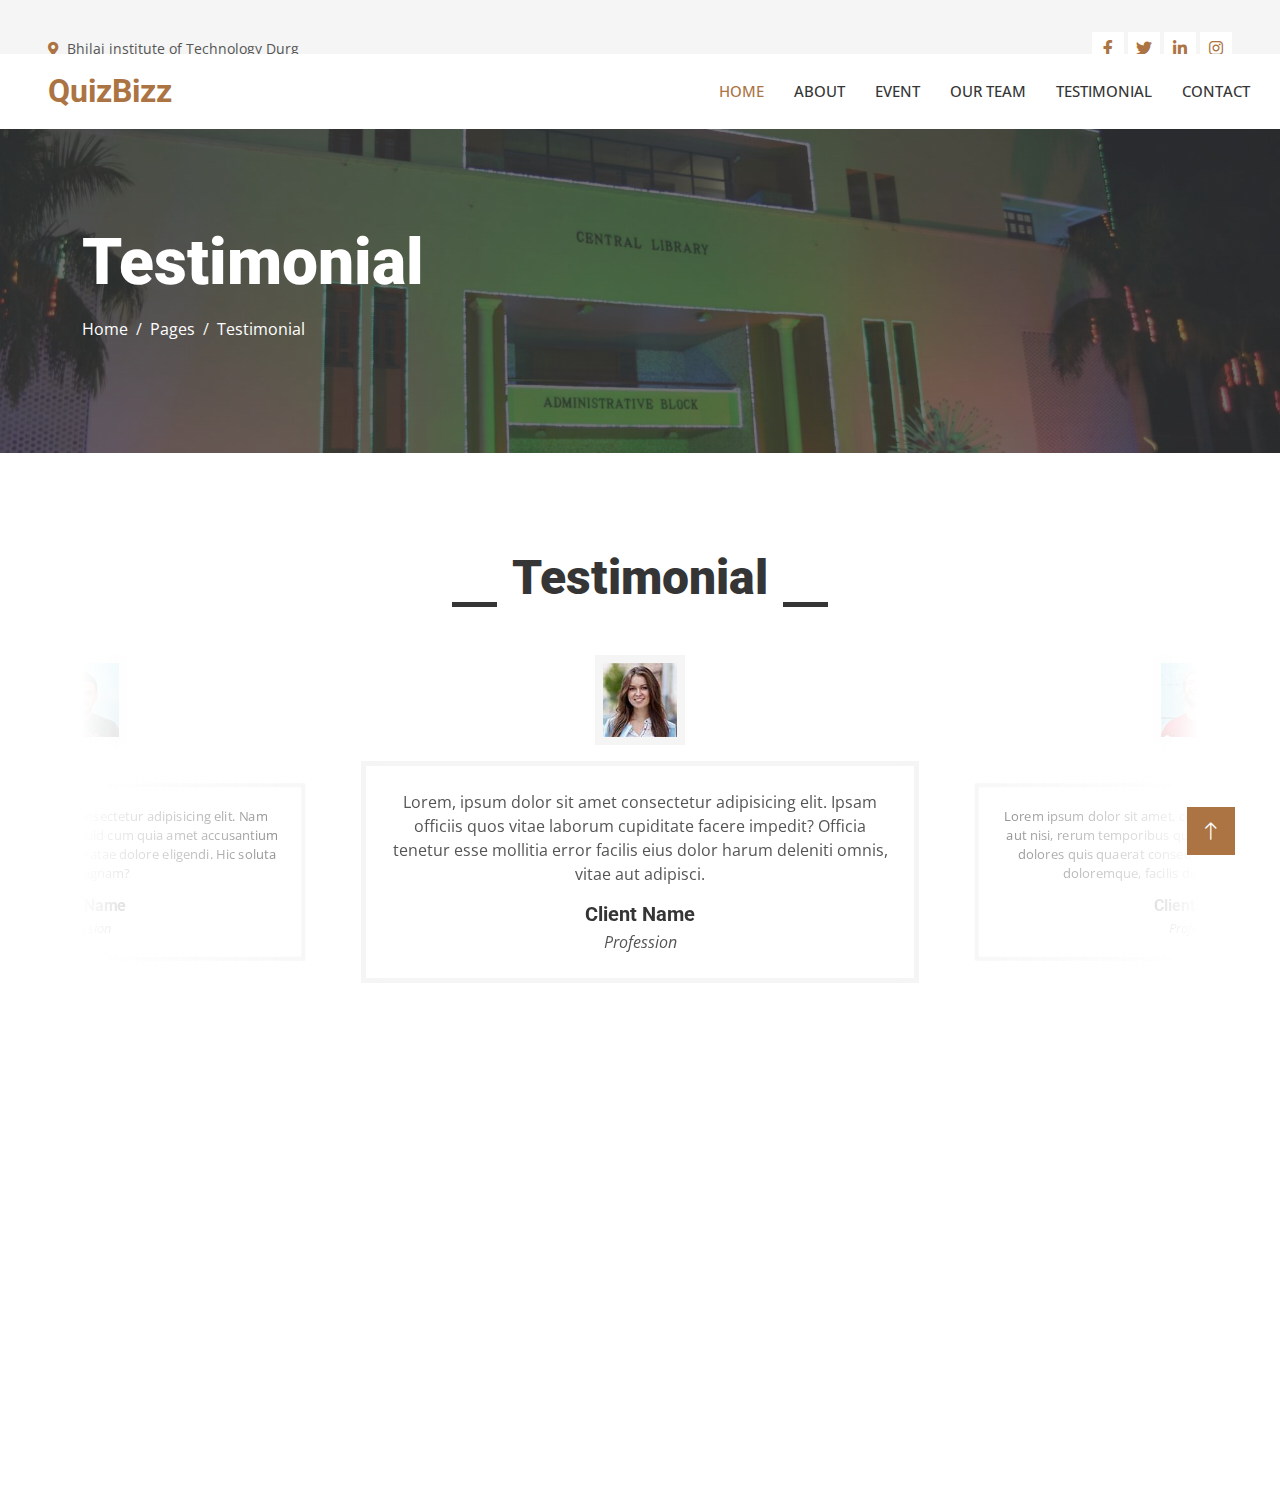
<file: testimonial.html>
<!DOCTYPE html>
<html lang="en">

<head>
    <meta charset="utf-8">
    <title>QuizBizz</title>
    <meta content="width=device-width, initial-scale=1.0" name="viewport">
    <meta content="" name="keywords">
    <meta content="" name="description">

   

    <!-- Google Web Fonts -->
    <link rel="preconnect" href="https://fonts.googleapis.com">
    <link rel="preconnect" href="https://fonts.gstatic.com" crossorigin>
    <link href="https://fonts.googleapis.com/css2?family=Open+Sans:wght@400;500&family=Roboto:wght@500;700;900&display=swap" rel="stylesheet"> 

    <!-- Icon Font Stylesheet -->
    <link href="https://cdnjs.cloudflare.com/ajax/libs/font-awesome/5.10.0/css/all.min.css" rel="stylesheet">
    <link href="https://cdn.jsdelivr.net/npm/bootstrap-icons@1.4.1/font/bootstrap-icons.css" rel="stylesheet">

    <!-- Libraries Stylesheet -->
    <link href="lib/animate/animate.min.css" rel="stylesheet">
    <link href="lib/owlcarousel/assets/owl.carousel.min.css" rel="stylesheet">
    <link href="lib/lightbox/css/lightbox.min.css" rel="stylesheet">

    <!-- Customized Bootstrap Stylesheet -->
    <link href="css/bootstrap.min.css" rel="stylesheet">

    <!-- Template Stylesheet -->
    <link href="css/style.css" rel="stylesheet">
</head>

<body>
    <!-- Spinner Start -->
    <div id="spinner" class="show bg-white position-fixed translate-middle w-100 vh-100 top-50 start-50 d-flex align-items-center justify-content-center">
        <div class="spinner-grow text-primary" style="width: 3rem; height: 3rem;" role="status">
            <span class="sr-only">Loading...</span>
        </div>
    </div>
    <!-- Spinner End -->


    <!-- Topbar Start -->
    <div class="container-fluid bg-light p-0">
        <div class="row gx-0 d-none d-lg-flex">
            <div class="col-lg-7 px-5 text-start">
                <div class="h-100 d-inline-flex align-items-center py-3 me-4">
                    <small class="fa fa-map-marker-alt text-primary me-2"></small>
                    <small>Bhilai institute of Technology Durg</small>
                </div>
                <div class="h-100 d-inline-flex align-items-center py-3">
                   
                </div>
            </div>
            <div class="col-lg-5 px-5 text-end">
                <div class="h-100 d-inline-flex align-items-center py-3 me-4">
                   
                </div>
                <div class="h-100 d-inline-flex align-items-center">
                    <a class="btn btn-sm-square bg-white text-primary me-1" href=""><i class="fab fa-facebook-f"></i></a>
                    <a class="btn btn-sm-square bg-white text-primary me-1" href=""><i class="fab fa-twitter"></i></a>
                    <a class="btn btn-sm-square bg-white text-primary me-1" href=""><i class="fab fa-linkedin-in"></i></a>
                    <a class="btn btn-sm-square bg-white text-primary me-0" href=""><i class="fab fa-instagram"></i></a>
                </div>
            </div>
        </div>
    </div>
    <!-- Topbar End -->


   <!-- Navbar Start -->
   <nav class="navbar navbar-expand-lg bg-white navbar-light sticky-top p-0">
    <a href="index.html" class="navbar-brand d-flex align-items-center px-4 px-lg-5">
        <h2 class="m-0 text-primary">QuizBizz</h2>
    </a>
    <button type="button" class="navbar-toggler me-4" data-bs-toggle="collapse"
        data-bs-target="#navbarCollapse">
        <span class="navbar-toggler-icon"></span>
    </button>
    <div class="collapse navbar-collapse" id="navbarCollapse">
        <div class="navbar-nav ms-auto p-4 p-lg-0">
            <a href="index.html" class="nav-item nav-link active">Home</a>
            <a href="about.html" class="nav-item nav-link">About</a>
            <a href="event.html" class="nav-item nav-link">Event</a>
            <a href="team.html" class="nav-item nav-link">Our Team</a>
            <a href="testimonial.html" class="nav-item nav-link">Testimonial</a>
            <a href="contact.html" class="nav-item nav-link">Contact</a>
        </div>
    </div>
</nav>
<!-- Navbar End -->


    <!-- Page Header Start -->
    <div class="container-fluid page-header py-5 mb-5">
        <div class="container py-5">
            <h1 class="display-3 text-white mb-3 animated slideInDown">Testimonial</h1>
            <nav aria-label="breadcrumb animated slideInDown">
                <ol class="breadcrumb">
                    <li class="breadcrumb-item"><a class="text-white" href="#">Home</a></li>
                    <li class="breadcrumb-item"><a class="text-white" href="#">Pages</a></li>
                    <li class="breadcrumb-item text-white active" aria-current="page">Testimonial</li>
                </ol>
            </nav>
        </div>
    </div>
    <!-- Page Header End -->


    <!-- Testimonial Start -->
    <div class="container-xxl py-5 wow fadeInUp" data-wow-delay="0.1s">
        <div class="container">
            <div class="section-title text-center">
                <h1 class="display-5 mb-5">Testimonial</h1>
            </div>
            <div class="owl-carousel testimonial-carousel">
                <div class="testimonial-item text-center">
                    <img class="img-fluid bg-light p-2 mx-auto mb-3" src="img/testimonial-1.jpg" style="width: 90px; height: 90px;">
                    <div class="testimonial-text text-center p-4">
                        <p>Lorem, ipsum dolor sit amet consectetur adipisicing elit. Ipsam officiis quos vitae laborum cupiditate facere impedit? Officia tenetur esse mollitia error facilis eius dolor harum deleniti omnis, vitae aut adipisci.</p>
                        <h5 class="mb-1">Client Name</h5>
                        <span class="fst-italic">Profession</span>
                    </div>
                </div>
                <div class="testimonial-item text-center">
                    <img class="img-fluid bg-light p-2 mx-auto mb-3" src="img/testimonial-2.jpg" style="width: 90px; height: 90px;">
                    <div class="testimonial-text text-center p-4">
                        <p>Lorem ipsum dolor sit amet, consectetur adipisicing elit. Minima aut nisi, rerum temporibus quisquam harum asperiores, soluta dolores quis quaerat consequatur fugit beatae aliquid enim doloremque, facilis debitis magni numquam.</p>
                        <h5 class="mb-1">Client Name</h5>
                        <span class="fst-italic">Profession</span>
                    </div>
                </div>
                <div class="testimonial-item text-center">
                    <img class="img-fluid bg-light p-2 mx-auto mb-3" src="img/testimonial-3.jpg" style="width: 90px; height: 90px;">
                    <div class="testimonial-text text-center p-4">
                        <p>Lorem ipsum dolor sit amet, consectetur adipisicing elit. Nam quae quisquam sequi nihil at aliquid cum quia amet accusantium exercitationem alias ipsum ea, beatae dolore eligendi. Hic soluta facilis magnam?</p>
                        <h5 class="mb-1">Client Name</h5>
                        <span class="fst-italic">Profession</span>
                    </div>
                </div>
            </div>
        </div>
    </div>
    <!-- Testimonial End -->
        

    <!-- Footer Start -->
    <div class="container-fluid bg-dark text-light footer mt-5 pt-5 wow fadeIn" data-wow-delay="0.1s">
        <div class="container py-5">
            <div class="row g-5">
                <div class="col-lg-3 col-md-6">
                    <h4 class="text-light mb-4">Address</h4>
                    <p class="mb-2"><i class="fa fa-map-marker-alt me-3"></i>Bhilai Institute Of Technology Durg</p>
                    <p class="mb-2"><i class="fa fa-phone-alt me-3"></i>8210754807</p>
                    <p class="mb-2"><i class="fa fa-envelope me-3"></i>quizleague2020.com</p>
                    <div class="d-flex pt-2">
                        <a class="btn btn-outline-light btn-social" href=""><i class="fab fa-twitter"></i></a>
                        <a class="btn btn-outline-light btn-social" href=""><i class="fab fa-facebook-f"></i></a>
                        <a class="btn btn-outline-light btn-social" href=""><i class="fab fa-youtube"></i></a>
                        <a class="btn btn-outline-light btn-social" href=""><i class="fab fa-linkedin-in"></i></a>
                    </div>
                </div>
                <div class="col-lg-3 col-md-6">
                    <h4 class="text-light mb-4">Services</h4>
                    <a class="btn btn-link" href=""> personality development</a>
                    <a class="btn btn-link" href="">personality development</a>
                    <a class="btn btn-link" href="">personality development</a>
                    <a class="btn btn-link" href="">personality development</a>
                    <a class="btn btn-link" href="">personality development</a>
                </div>
                <div class="col-lg-3 col-md-6">
                    <h4 class="text-light mb-4">Quick Links</h4>
                    <a class="btn btn-link" href="">About Us</a>
                    <a class="btn btn-link" href="">Contact Us</a>
                    <a class="btn btn-link" href="">Our Services</a>
                    <a class="btn btn-link" href="">Terms & Condition</a>
                    <a class="btn btn-link" href="">Support</a>
                </div>
            </div>
        </div>
        <div class="container">
            <div class="copyright">
                <div class="row">
                    <div class="col-md-6 text-center text-md-start mb-3 mb-md-0">
                        &copy; <a class="border-bottom" href="#">QuizBizz</a>, All Right Reserved.
                    </div>
                    <div class="col-md-6 text-center text-md-end">
                        Designed By <a class="border-bottom" href="https://htmlcodex.com">Ishu Pathak</a>
                    </div>
                </div>
            </div>
        </div>
    </div>
    <!-- Footer End -->


    <!-- Back to Top -->
    <a href="#" class="btn btn-lg btn-primary btn-lg-square rounded-0 back-to-top"><i class="bi bi-arrow-up"></i></a>


    <!-- JavaScript Libraries -->
    <script src="https://code.jquery.com/jquery-3.4.1.min.js"></script>
    <script src="https://cdn.jsdelivr.net/npm/bootstrap@5.0.0/dist/js/bootstrap.bundle.min.js"></script>
    <script src="lib/wow/wow.min.js"></script>
    <script src="lib/easing/easing.min.js"></script>
    <script src="lib/waypoints/waypoints.min.js"></script>
    <script src="lib/counterup/counterup.min.js"></script>
    <script src="lib/owlcarousel/owl.carousel.min.js"></script>
    <script src="lib/isotope/isotope.pkgd.min.js"></script>
    <script src="lib/lightbox/js/lightbox.min.js"></script>

    <!-- Template Javascript -->
    <script src="js/main.js"></script>
</body>

</html>
</file>
<file: css/style.css>
:root {
    --primary: #AB7442;
    --light: #F5F5F5;
    --dark: #353535;
}

.fw-medium {
    font-weight: 500 !important;
}

.fw-bold {
    font-weight: 700 !important;
}

.fw-black {
    font-weight: 900 !important;
}

.back-to-top {
    position: fixed;
    display: none;
    right: 45px;
    bottom: 45px;
    z-index: 99;
}


/*** Spinner ***/
#spinner {
    opacity: 0;
    visibility: hidden;
    transition: opacity .5s ease-out, visibility 0s linear .5s;
    z-index: 99999;
}

#spinner.show {
    transition: opacity .5s ease-out, visibility 0s linear 0s;
    visibility: visible;
    opacity: 1;
}


/*** Button ***/
.btn {
    font-weight: 500;
    transition: .5s;
}

.btn.btn-primary,
.btn.btn-secondary {
    color: #FFFFFF;
}

.btn-square {
    width: 38px;
    height: 38px;
}

.btn-sm-square {
    width: 32px;
    height: 32px;
}

.btn-lg-square {
    width: 48px;
    height: 48px;
}

.btn-square,
.btn-sm-square,
.btn-lg-square {
    padding: 0;
    display: flex;
    align-items: center;
    justify-content: center;
    font-weight: normal;
}

/*** Navbar ***/
.navbar .dropdown-toggle::after {
    border: none;
    content: "\f107";
    font-family: "Font Awesome 5 Free";
    font-weight: 900;
    vertical-align: middle;
    margin-left: 8px;
}

.navbar-light .navbar-nav .nav-link {
    margin-right: 30px;
    padding: 25px 0;
    color: #FFFFFF;
    font-size: 15px;
    font-weight: 500;
    text-transform: uppercase;
    outline: none;
}

.navbar-light .navbar-nav .nav-link:hover,
.navbar-light .navbar-nav .nav-link.active {
    color: var(--primary);
}

@media (max-width: 991.98px) {
    .navbar-light .navbar-nav .nav-link  {
        margin-right: 0;
        padding: 10px 0;
    }

    .navbar-light .navbar-nav {
        border-top: 1px solid #EEEEEE;
    }
}

.navbar-light .navbar-brand,
.navbar-light a.btn {
    height: 75px;
}

.navbar-light .navbar-nav .nav-link {
    color: var(--dark);
    font-weight: 500;
}

.navbar-light.sticky-top {
    top: -100px;
    transition: .5s;
}

@media (min-width: 992px) {
    .navbar .nav-item .dropdown-menu {
        display: block;
        border: none;
        margin-top: 0;
        top: 150%;
        opacity: 0;
        visibility: hidden;
        transition: .5s;
    }

    .navbar .nav-item:hover .dropdown-menu {
        top: 100%;
        visibility: visible;
        transition: .5s;
        opacity: 1;
    }
}


/*** Header ***/
@media (max-width: 768px) {
    .header-carousel .owl-carousel-item {
        position: relative;
        min-height: 500px;
    }
    
    .header-carousel .owl-carousel-item img {
        position: absolute;
        width: 100%;
        height: 100%;
        object-fit: cover;
    }

    .header-carousel .owl-carousel-item h5,
    .header-carousel .owl-carousel-item p {
        font-size: 14px !important;
        font-weight: 400 !important;
    }

    .header-carousel .owl-carousel-item h1 {
        font-size: 30px;
        font-weight: 600;
    }
}

.header-carousel .owl-nav {
    position: absolute;
    width: 200px;
    height: 45px;
    bottom: 30px;
    left: 50%;
    transform: translateX(-50%);
    display: flex;
    justify-content: space-between;
}

.header-carousel .owl-nav .owl-prev,
.header-carousel .owl-nav .owl-next {
    width: 45px;
    height: 45px;
    display: flex;
    align-items: center;
    justify-content: center;
    color: #FFFFFF;
    background: transparent;
    border: 1px solid #FFFFFF;
    font-size: 22px;
    transition: .5s;
}

.header-carousel .owl-nav .owl-prev:hover,
.header-carousel .owl-nav .owl-next:hover {
    background: var(--primary);
    border-color: var(--primary);
}

.header-carousel .owl-dots {
    position: absolute;
    height: 45px;
    bottom: 30px;
    left: 50%;
    transform: translateX(-50%);
    display: flex;
    align-items: center;
    justify-content: center;
}

.header-carousel .owl-dot {
    position: relative;
    display: inline-block;
    margin: 0 5px;
    width: 15px;
    height: 15px;
    background: transparent;
    border: 1px solid #FFFFFF;
    transition: .5s;
}

.header-carousel .owl-dot::after {
    position: absolute;
    content: "";
    width: 5px;
    height: 5px;
    top: 4px;
    left: 4px;
    background: transparent;
    border: 1px solid #FFFFFF;
}

.header-carousel .owl-dot.active {
    background: var(--primary);
    border-color: var(--primary);
}

.page-header {
    background: linear-gradient(rgba(53, 53, 53, .7), rgba(53, 53, 53, .7)), url(../img/carousel-1.jpg) center center no-repeat;
    background-size: cover;
}

.breadcrumb-item + .breadcrumb-item::before {
    color: var(--light);
}


/*** Section Title ***/
.section-title h1 {
    position: relative;
    display: inline-block;
    padding: 0 60px;
}

.section-title.text-start h1 {
    padding-left: 0;
}

.section-title h1::before,
.section-title h1::after {
    position: absolute;
    content: "";
    width: 45px;
    height: 5px;
    bottom: 0;
    background: var(--dark);
}

.section-title h1::before {
    left: 0;
}

.section-title h1::after {
    right: 0;
}

.section-title.text-start h1::before {
    display: none;
}


/*** About ***/
@media (min-width: 992px) {
    .container.about {
        max-width: 100% !important;
    }

    .about-text  {
        padding-right: calc(((100% - 960px) / 2) + .75rem);
    }
}

@media (min-width: 1200px) {
    .about-text  {
        padding-right: calc(((100% - 1140px) / 2) + .75rem);
    }
}

@media (min-width: 1400px) {
    .about-text  {
        padding-right: calc(((100% - 1320px) / 2) + .75rem);
    }
}


/*** Service ***/
.service-item img {
    transition: .5s;
}

.service-item:hover img {
    transform: scale(1.1);
}


/*** Feature ***/
@media (min-width: 992px) {
    .container.feature {
        max-width: 100% !important;
    }

    .feature-text  {
        padding-left: calc(((100% - 960px) / 2) + .75rem);
    }
}

@media (min-width: 1200px) {
    .feature-text  {
        padding-left: calc(((100% - 1140px) / 2) + .75rem);
    }
}

@media (min-width: 1400px) {
    .feature-text  {
        padding-left: calc(((100% - 1320px) / 2) + .75rem);
    }
}


/*** Project Portfolio ***/
#portfolio-flters li {
    display: inline-block;
    font-weight: 500;
    color: var(--dark);
    cursor: pointer;
    transition: .5s;
    border-bottom: 2px solid transparent;
}

#portfolio-flters li:hover,
#portfolio-flters li.active {
    color: var(--primary);
    border-color: var(--primary);
}

.portfolio-item img {
    transition: .5s;
}

.portfolio-item:hover img {
    transform: scale(1.1);
}

.portfolio-item .portfolio-overlay {
    position: absolute;
    display: flex;
    align-items: center;
    justify-content: center;
    width: 0;
    height: 0;
    bottom: 0;
    left: 50%;
    background: rgba(53, 53, 53, .7);
    transition: .5s;
}

.portfolio-item:hover .portfolio-overlay {
    width: 100%;
    height: 100%;
    left: 0;
}

.portfolio-item .portfolio-overlay .btn {
    opacity: 0;
}

.portfolio-item:hover .portfolio-overlay .btn {
    opacity: 1;
}


/*** Quote ***/
@media (min-width: 992px) {
    .container.quote {
        max-width: 100% !important;
    }

    .quote-text  {
        padding-right: calc(((100% - 960px) / 2) + .75rem);
    }
}

@media (min-width: 1200px) {
    .quote-text  {
        padding-right: calc(((100% - 1140px) / 2) + .75rem);
    }
}

@media (min-width: 1400px) {
    .quote-text  {
        padding-right: calc(((100% - 1320px) / 2) + .75rem);
    }
}


/*** Team ***/
.team-item img {
    transition: .5s;
}

.team-item:hover img {
    transform: scale(1.1);
}

.team-item .team-social {
    position: absolute;
    width: 38px;
    top: 50%;
    left: -38px;
    transform: translateY(-50%);
    display: flex;
    flex-direction: column;
    background: #FFFFFF;
    transition: .5s;
}

.team-item .team-social .btn {
    color: var(--primary);
    background: #FFFFFF;
}

.team-item .team-social .btn:hover {
    color: #FFFFFF;
    background: var(--primary);
}

.team-item:hover .team-social {
    left: 0;
}


/*** Testimonial ***/
.testimonial-carousel::before {
    position: absolute;
    content: "";
    top: 0;
    left: 0;
    height: 100%;
    width: 0;
    background: linear-gradient(to right, rgba(255, 255, 255, 1) 0%, rgba(255, 255, 255, 0) 100%);
    z-index: 1;
}

.testimonial-carousel::after {
    position: absolute;
    content: "";
    top: 0;
    right: 0;
    height: 100%;
    width: 0;
    background: linear-gradient(to left, rgba(255, 255, 255, 1) 0%, rgba(255, 255, 255, 0) 100%);
    z-index: 1;
}

@media (min-width: 768px) {
    .testimonial-carousel::before,
    .testimonial-carousel::after {
        width: 200px;
    }
}

@media (min-width: 992px) {
    .testimonial-carousel::before,
    .testimonial-carousel::after {
        width: 300px;
    }
}

.testimonial-carousel .owl-item .testimonial-text {
    border: 5px solid var(--light);
    transform: scale(.8);
    transition: .5s;
}

.testimonial-carousel .owl-item.center .testimonial-text {
    transform: scale(1);
}

.testimonial-carousel .owl-nav {
    position: absolute;
    width: 350px;
    top: 10px;
    left: 50%;
    transform: translateX(-50%);
    display: flex;
    justify-content: space-between;
    opacity: 0;
    transition: .5s;
    z-index: 1;
}

.testimonial-carousel:hover .owl-nav {
    width: 300px;
    opacity: 1;
}

.testimonial-carousel .owl-nav .owl-prev,
.testimonial-carousel .owl-nav .owl-next {
    position: relative;
    color: var(--primary);
    font-size: 45px;
    transition: .5s;
}

.testimonial-carousel .owl-nav .owl-prev:hover,
.testimonial-carousel .owl-nav .owl-next:hover {
    color: var(--dark);
}


/*** Contact ***/
@media (min-width: 992px) {
    .container.contact {
        max-width: 100% !important;
    }

    .contact-text  {
        padding-left: calc(((100% - 960px) / 2) + .75rem);
    }
}

@media (min-width: 1200px) {
    .contact-text  {
        padding-left: calc(((100% - 1140px) / 2) + .75rem);
    }
}

@media (min-width: 1400px) {
    .contact-text  {
        padding-left: calc(((100% - 1320px) / 2) + .75rem);
    }
}


/*** Footer ***/
.footer {
    background: linear-gradient(rgba(53, 53, 53, .7), rgba(53, 53, 53, .7)), url(../img/footer.jpg) center center no-repeat;
    background-size: cover;
}

.footer .btn.btn-social {
    margin-right: 5px;
    width: 35px;
    height: 35px;
    display: flex;
    align-items: center;
    justify-content: center;
    color: var(--light);
    border: 1px solid #FFFFFF;
    transition: .3s;
}

.footer .btn.btn-social:hover {
    color: var(--primary);
}

.footer .btn.btn-link {
    display: block;
    margin-bottom: 5px;
    padding: 0;
    text-align: left;
    color: #FFFFFF;
    font-size: 15px;
    font-weight: normal;
    text-transform: capitalize;
    transition: .3s;
}

.footer .btn.btn-link::before {
    position: relative;
    content: "\f105";
    font-family: "Font Awesome 5 Free";
    font-weight: 900;
    margin-right: 10px;
}

.footer .btn.btn-link:hover {
    color: var(--primary);
    letter-spacing: 1px;
    box-shadow: none;
}

.footer .copyright {
    padding: 25px 0;
    font-size: 15px;
    border-top: 1px solid rgba(256, 256, 256, .1);
}

.footer .copyright a {
    color: var(--light);
}

.footer .copyright a:hover {
    color: var(--primary);
}
</file>
<file: style.css>
*{
    margin: 0;
    padding: 0;
    box-sizing: border-box;
}
.bg-img{
    background:url('img/images.jpg');
    height: 100vh;
    background-size: cover;
    background-position:center;

}
.bg-img:after{
    position: absolute;
    content: '';
    top: 0;
    left: 0;
    height: 100%;
    width: 100%; 
    
}
</file>
